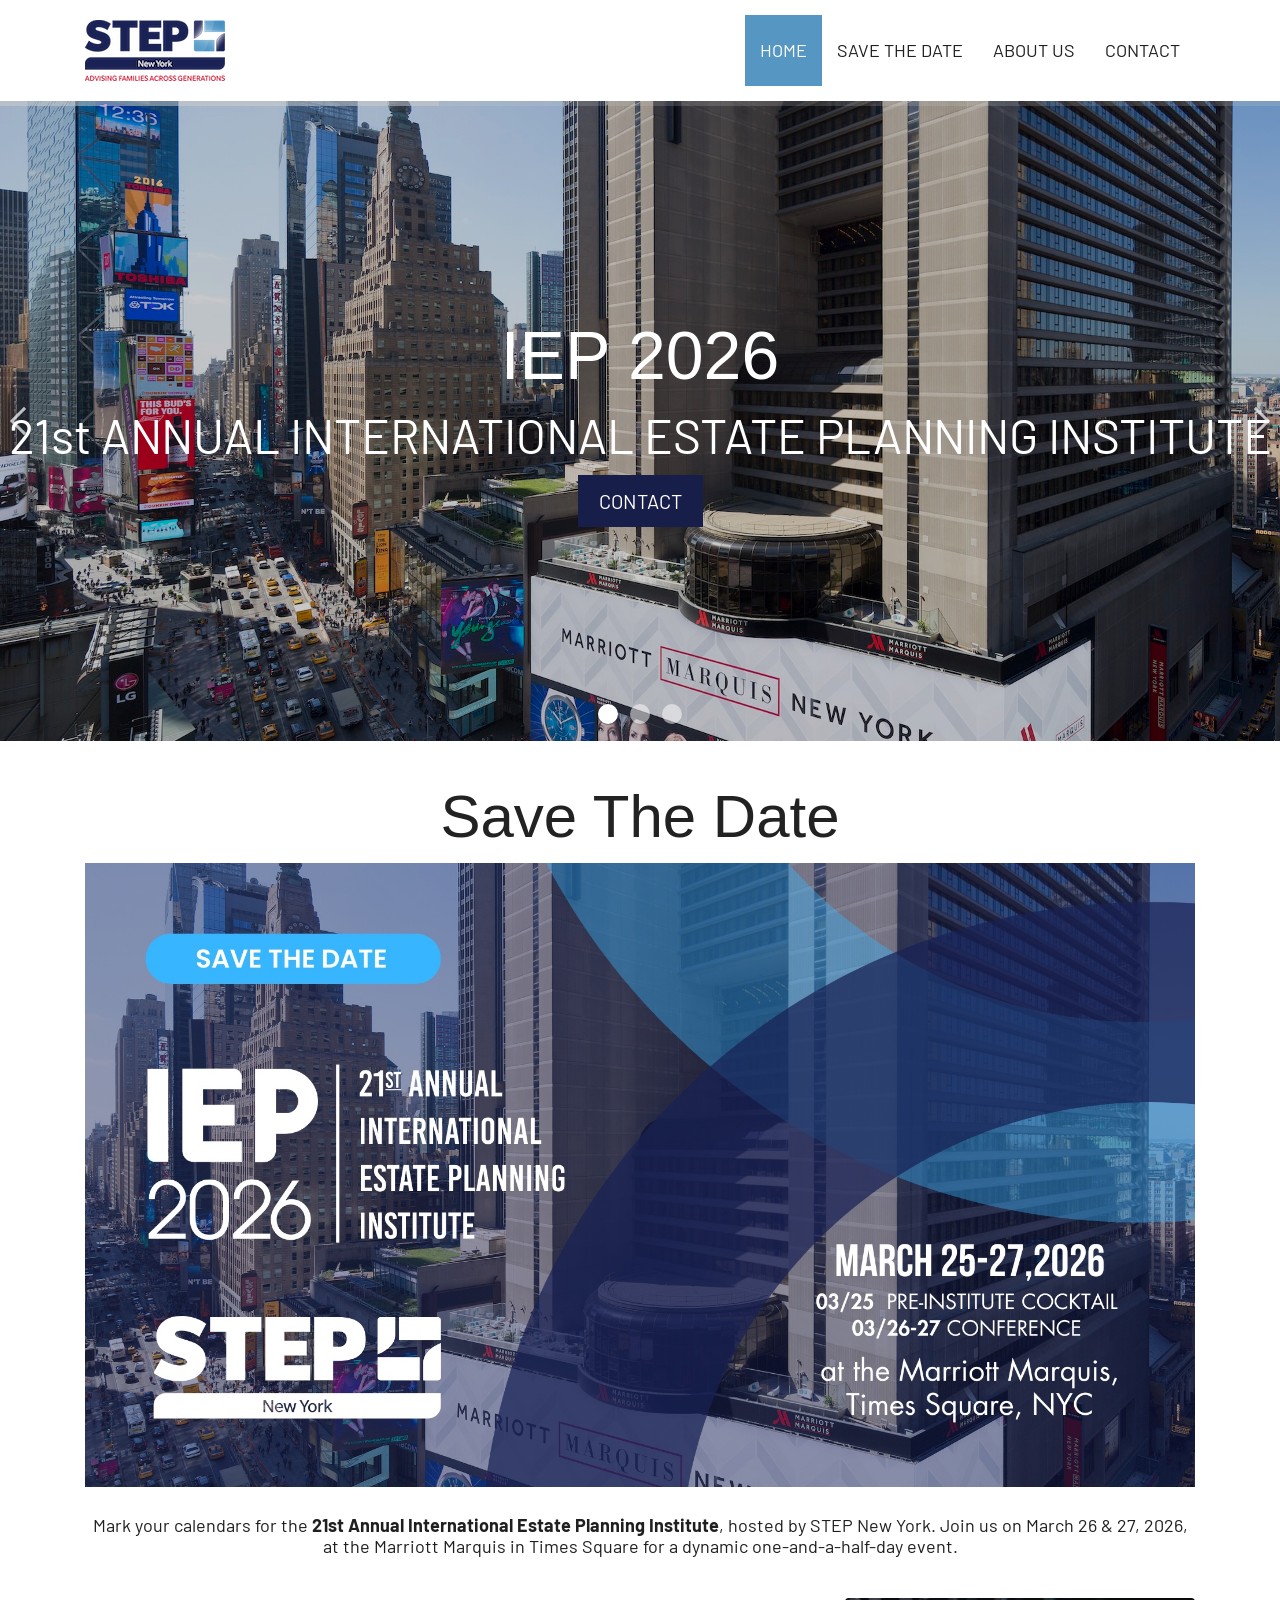
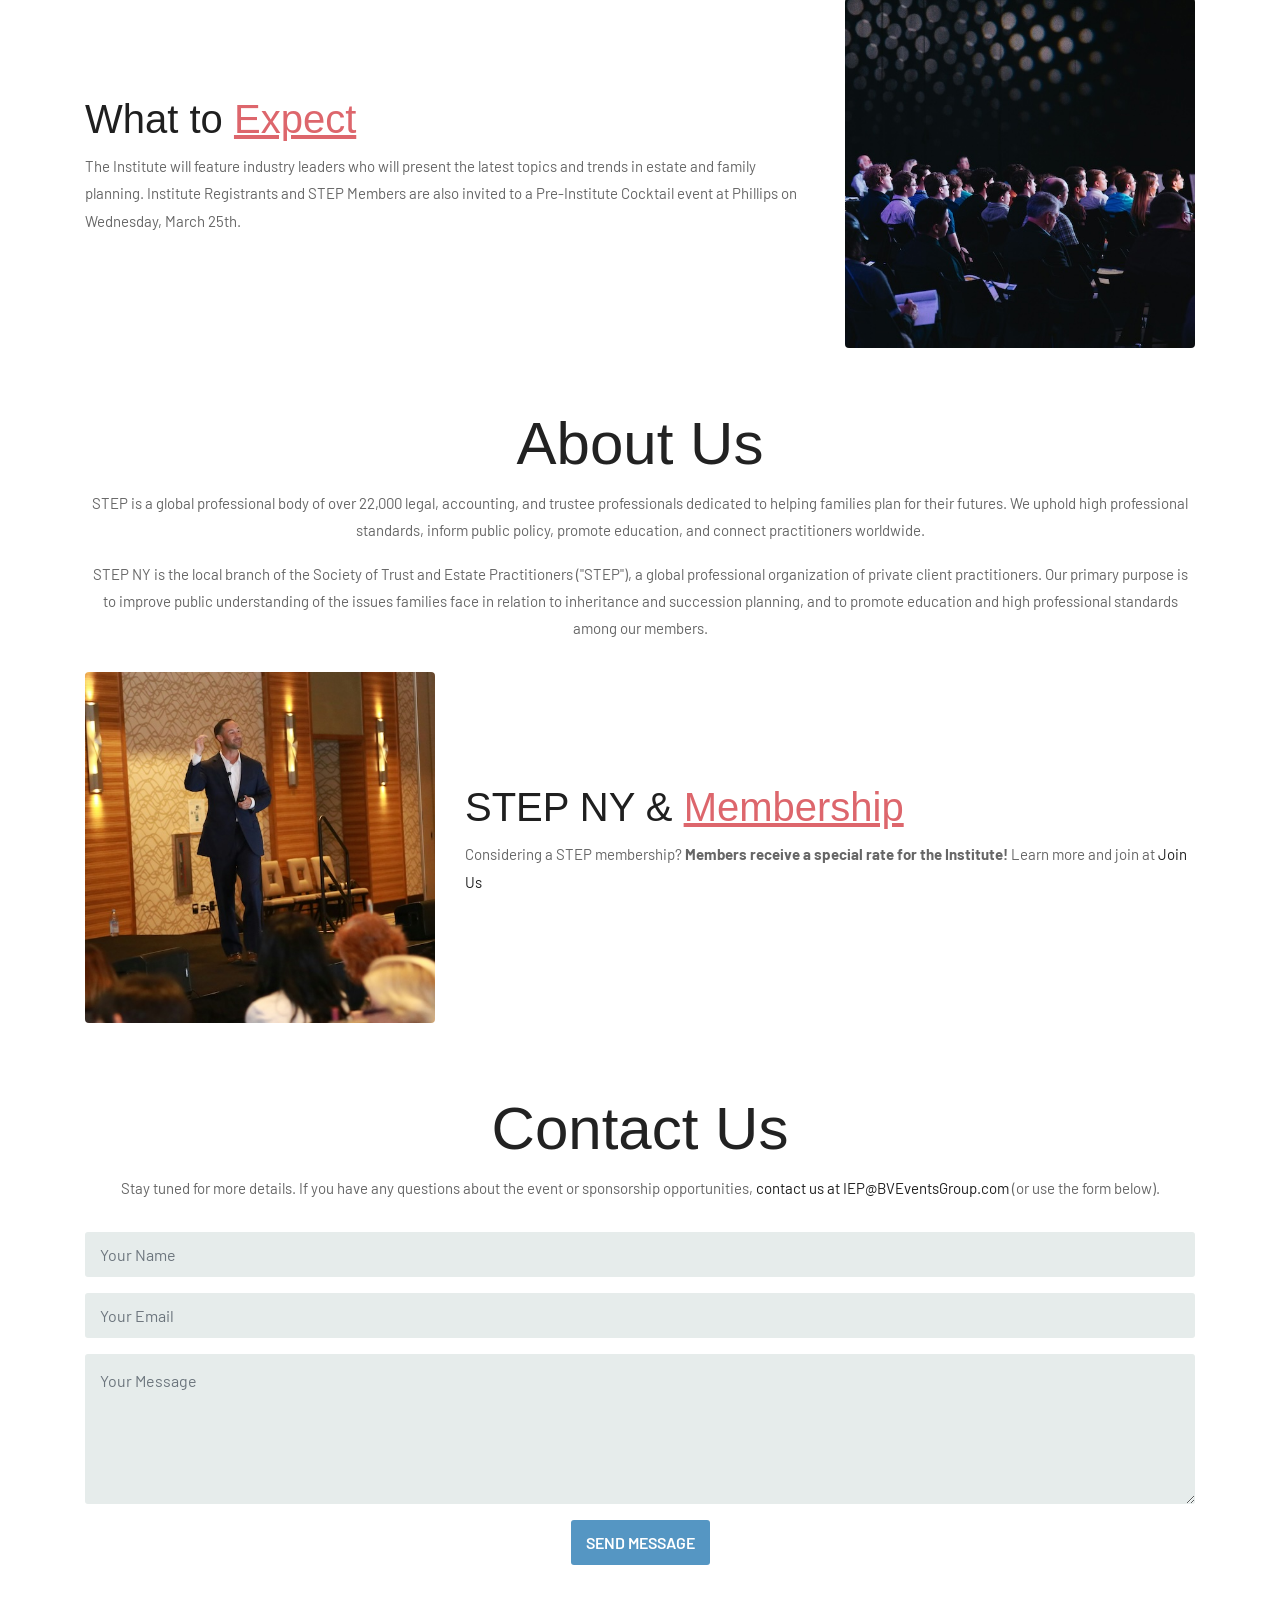
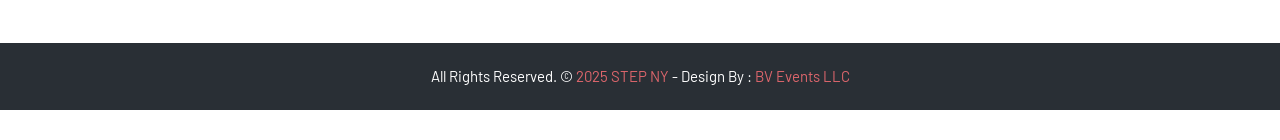
<file: index (from backup).html>
<!DOCTYPE html>
<html lang="en"><!-- Basic -->
<head>
	<meta charset="utf-8">
    <meta http-equiv="X-UA-Compatible" content="IE=edge">   
   
    <!-- Mobile Metas -->
    <meta name="viewport" content="width=device-width, minimum-scale=1.0, maximum-scale=1.0, user-scalable=no">
 
     <!-- Site Metas -->
    <title>IEP - 21 Annual International Estate Planning Institute</title>  
    <meta name="keywords" content="">
    <meta name="description" content="">
    <meta name="author" content="">

    <!-- Site Icons -->
    <link rel="shortcut icon" href="images/favicon.ico" type="image/x-icon">
    <link rel="apple-touch-icon" href="images/apple-touch-icon.png">

    <!-- Bootstrap CSS -->
    <link rel="stylesheet" href="css/bootstrap.min.css">
    <!-- Pogo Slider CSS -->
    <link rel="stylesheet" href="css/pogo-slider.min.css">
	<!-- Site CSS -->
    <link rel="stylesheet" href="css/style.css">    
    <!-- Responsive CSS -->
    <link rel="stylesheet" href="css/responsive.css">
    <!-- Custom CSS -->
    <link rel="stylesheet" href="css/custom.css">

    <!--[if lt IE 9]>
      <script src="https://oss.maxcdn.com/libs/html5shiv/3.7.0/html5shiv.js"></script>
      <script src="https://oss.maxcdn.com/libs/respond.js/1.4.2/respond.min.js"></script>
    <![endif]-->
<!-- For Form --><script src="https://ajax.googleapis.com/ajax/libs/jquery/2.2.4/jquery.min.js"></script>
 <script type="text/javascript">
        $(document).ready(function() {

            $("#submit").click(function(e) {
                e.preventDefault();

                var name = $("#name").val(),
                    email = $("#email").val(),
                    phone = $("#phone").val(),
                    wsource = $("#wsource").val(),
                    desc = $("#desc").val();

                $.ajax({
                    type: "POST",
                    url: 'https://6632bs8ve0.execute-api.us-east-1.amazonaws.com/TestAPI/contact-us',
                    contentType: 'application/json',
                    data: JSON.stringify({
                        'name': name,
                        'phone':phone,
                        'email': email,
                        'desc': desc,
                        'wsource': "www.IEPSTEPNY.com - ContactForm"
                    }),
                    success: function(res){
                        $('#form-response').text('Thank You Message Sent.');
                        
					
                    },
                    error: function(){
                        $('#form-response').text('Error.');
                    }
                });

            })

        });
    </script> 
</head>
<body id="home" data-spy="scroll" data-target="#navbar-wd" data-offset="50">

	<!-- LOADER -->
    <div id="preloader">
		<div class="preloader pulse">
			<i class="fa fa-heartbeat" aria-hidden="true"></i>
		</div>
    </div><!-- end loader -->
    <!-- END LOADER -->
	
	<!-- Start header -->
	<header class="top-header">
		<nav class="navbar header-nav navbar-expand-lg">
            <div class="container">
				<a class="navbar-brand" href="index.html"><img src="images/logo.png" alt="image"></a>
				<button class="navbar-toggler" type="button" data-toggle="collapse" data-target="#navbar-wd" aria-controls="navbar-wd" aria-expanded="false" aria-label="Toggle navigation">
					<span></span>
					<span></span>
					<span></span>
				</button>
                <div class="collapse navbar-collapse justify-content-end" id="navbar-wd">
                    <ul class="navbar-nav">
                        <li><a class="nav-link active" href="#home">Home</a></li>
                        <li><a class="nav-link" href="#std">Save The Date</a></li>
                        <li><a class="nav-link" href="#aboutus">About Us</a></li>
                        
						<li><a class="nav-link" href="#contact">Contact</a></li>
                    </ul>
                </div>
            </div>
        </nav>
	</header>
	<!-- End header -->
	
	<!-- Start Banner -->
	<div class="ulockd-home-slider">
		<div class="container-fluid">
			<div class="row">
				<div class="pogoSlider" id="js-main-slider">
					<div class="pogoSlider-slide" data-transition="zipReveal" data-duration="1500" style="background-image:url(images/slider-01.jpg);">
						<div class="lbox-caption">
							<div class="lbox-details">
								<h1>IEP 2026</h1>
								<h2>21st ANNUAL INTERNATIONAL ESTATE PLANNING INSTITUTE</h3>
							<!---	<p>Save The Date <strong>March 25 - 26 2026</strong></p>--->
								<a href="#contact" class="btn ">Contact</a>
							</div>
						</div>
					</div>
					<div class="pogoSlider-slide" data-transition="blocksReveal" data-duration="1500" style="background-image:url(images/slider-02.jpg);">
						<div class="lbox-caption">
							<div class="lbox-details">
								<h1>IEP 2026</h1>
								<h2>21st ANNUAL INTERNATIONAL ESTATE PLANNING INSTITUTE</h3>
								<!---	<p>Save The Date <strong>March 25 - 26 2026</strong></p>--->
								<a href="#contact" class="btn ">Contact</a>
							</div>
						</div>
					</div>
					<div class="pogoSlider-slide" data-transition="shrinkReveal" data-duration="2000" style="background-image:url(images/slider-03.jpg);">
						<div class="lbox-caption">
							<div class="lbox-details">
								<h1>IEP 2026</h1>
								<h2>21st ANNUAL INTERNATIONAL ESTATE PLANNING INSTITUTE</h3>
								<!---	<p>Save The Date <strong>March 25 - 26 2026</strong></p>--->
								<a href="#contact" class="btn">Contact</a>
							</div>
						</div>
						
					</div>
				</div><!-- .pogoSlider -->
			</div>
		</div>
	</div>
	<!-- End Banner -->
	
	<!-- Start STD -->
	<div id="std" class="about-box">
		<div class="about-a1">
			<div class="container">
				<div class="row">
					<div class="col-lg-12">
						<div class="title-box">
						<h2> </h2>
							<style>
.responsive {
  width: 100%;
  height: auto;
}
</style>
</head>
<body>

<h2>Save The Date</h2>



<img src="images/std.jpg" alt="Nature" class="responsive" width="600" height="400">

<br><br><h3>Mark your calendars for the <b>21st Annual International Estate Planning Institute</b>, hosted by STEP New York. Join us on March 26 & 27, 2026, at the Marriott Marquis in Times Square for a dynamic one-and-a-half-day event.</h3>
						</div>
					</div>
				</div>
				<div class="row">
					<div class="col-lg-12 col-md-12 col-sm-12">
						<div class="row align-items-center about-main-info">
							<div class="col-lg-8 col-md-6 col-sm-12">
								<h2> What to  <span>Expect</span></h2>
								<p>The Institute will feature industry leaders who will present the latest topics and trends in estate and family planning. Institute Registrants and STEP Members are also invited to a Pre-Institute Cocktail event at Phillips on Wednesday, March 25th.</p>
							</div>
							<div class="col-lg-4 col-md-6 col-sm-12">
								<div class="about-img">
									<img class="img-fluid rounded" src="images/about-img-01.jpg" alt="" />
								</div>
							</div>
						</div>
						
						</div>
					</div>
				</div>
			</div>
		</div>
	</div>
	<!-- End STD -->
	
	
	
	<!-- Start About Us -->
	<div id="aboutus" class="family-box">
		<div class="container">
			<div class="row">
				<div class="col-lg-12">
					<div class="title-box">
						<h2>About Us</h2>
						<p>STEP is a global professional body of over 22,000 legal, accounting, and trustee professionals dedicated to helping families plan for their futures. We uphold high professional standards, inform public policy, promote education, and connect practitioners worldwide. </p>
						<p>STEP NY is the local branch of the Society of Trust and Estate Practitioners ("STEP"), a global professional organization of private client practitioners. Our primary purpose is to improve public understanding of the issues families face in relation to inheritance and succession planning, and to promote education and high professional standards among our members.</p>
					</div>
				</div>
			</div>
			<div class="row align-items-center about-main-info">
							<div class="col-lg-4 col-md-6 col-sm-12">
								<div class="about-img">
									<img class="img-fluid rounded" src="images/about-img-02.jpg" alt="" />
								</div>
							</div>
							<div class="col-lg-8 col-md-6 col-sm-12">
								<h2> STEP NY &  <span>Membership</span></h2>
								<p>Considering a STEP membership? <b>Members receive a special rate for the Institute!</b> Learn more and join at <a href="https://www.step.org/join" target="_blank">Join Us</a> </p>
								
							</div>
			
		</div>
	</div>
	<!-- End Family -->
	
	
	<!-- Start Contact -->
	<div id="contact" class="contact-box">
		<div class="container">
			<div class="row">
				<div class="col-lg-12">
					<div class="title-box">
						<h2>Contact Us</h2>
						<p>Stay tuned for more details. If you have any questions about the event or sponsorship opportunities, <a href="mailto:iep@BvEventsGroup.com">contact us at IEP@BVEventsGroup.com </a>(or use the form below).</p>
					</div>
				</div>
			</div>
			<div class="row">
				<div class="col-lg-12 col-sm-12 col-xs-12">
				  <div class="contact-block">
					<form id="contactForm">
					  <div class="row">
						<div class="col-md-12">
							<div class="form-group">
								<input type="text" class="form-control" id="name" name="name" placeholder="Your Name" required data-error="Please enter your name">
								<div class="help-block with-errors"></div>
							</div>                                 
						</div>
						<div class="col-md-12">
							<div class="form-group">
								<input type="text" placeholder="Your Email" id="email" class="form-control" name="name" required data-error="Please enter your email">
								<div class="help-block with-errors"></div>
							</div> 
						</div>
						
						
						<div class="col-md-12">
							<div class="form-group"> 
								<textarea class="form-control" id="desc" placeholder="Your Message" rows="8" data-error="Write your message" required></textarea>
								<div class="help-block with-errors"></div>
							</div>
							<div class="submit-button text-center">
								<button class="btn btn-common" id="submit">Send Message</button>
								<div id="msgSubmit" class="h3 text-center hidden"></div> 
								<div class="clearfix"></div> 
							</div>
						</div>
					  </div>            
					</form>
					<div id="form-response"></div>
				  </div>
				</div>
			</div>
		</div>
	</div>
	<!-- End Contact -->
	
	<!-- Start Footer -->
	<footer class="footer-box">
		<div class="container">
			<div class="row">
				<div class="col-lg-12">
					<p class="footer-company-name">All Rights Reserved. &copy;  <a href="https://stepny.clubexpress.com">2025 STEP NY</a> - Design By :  <a href="https://bveventsgroup.com">BV Events LLC</a></p>
				</div>
			</div>
		</div>
	</footer>
	<!-- End Footer -->

	<!-- ALL JS FILES -->
	<script src="js/jquery.min.js"></script>
	<script src="js/popper.min.js"></script>
	<script src="js/bootstrap.min.js"></script>
    <!-- ALL PLUGINS -->
	<script src="js/jquery.magnific-popup.min.js"></script>
    <script src="js/jquery.pogo-slider.min.js"></script> 
	<script src="js/slider-index.js"></script>
	<script src="js/smoothscroll.js"></script>
	<script src="js/form-validator.min.js"></script>
    <script src="js/contact-form-script.js"></script>
    <script src="js/custom.js"></script>
</body>
</html>
</file>
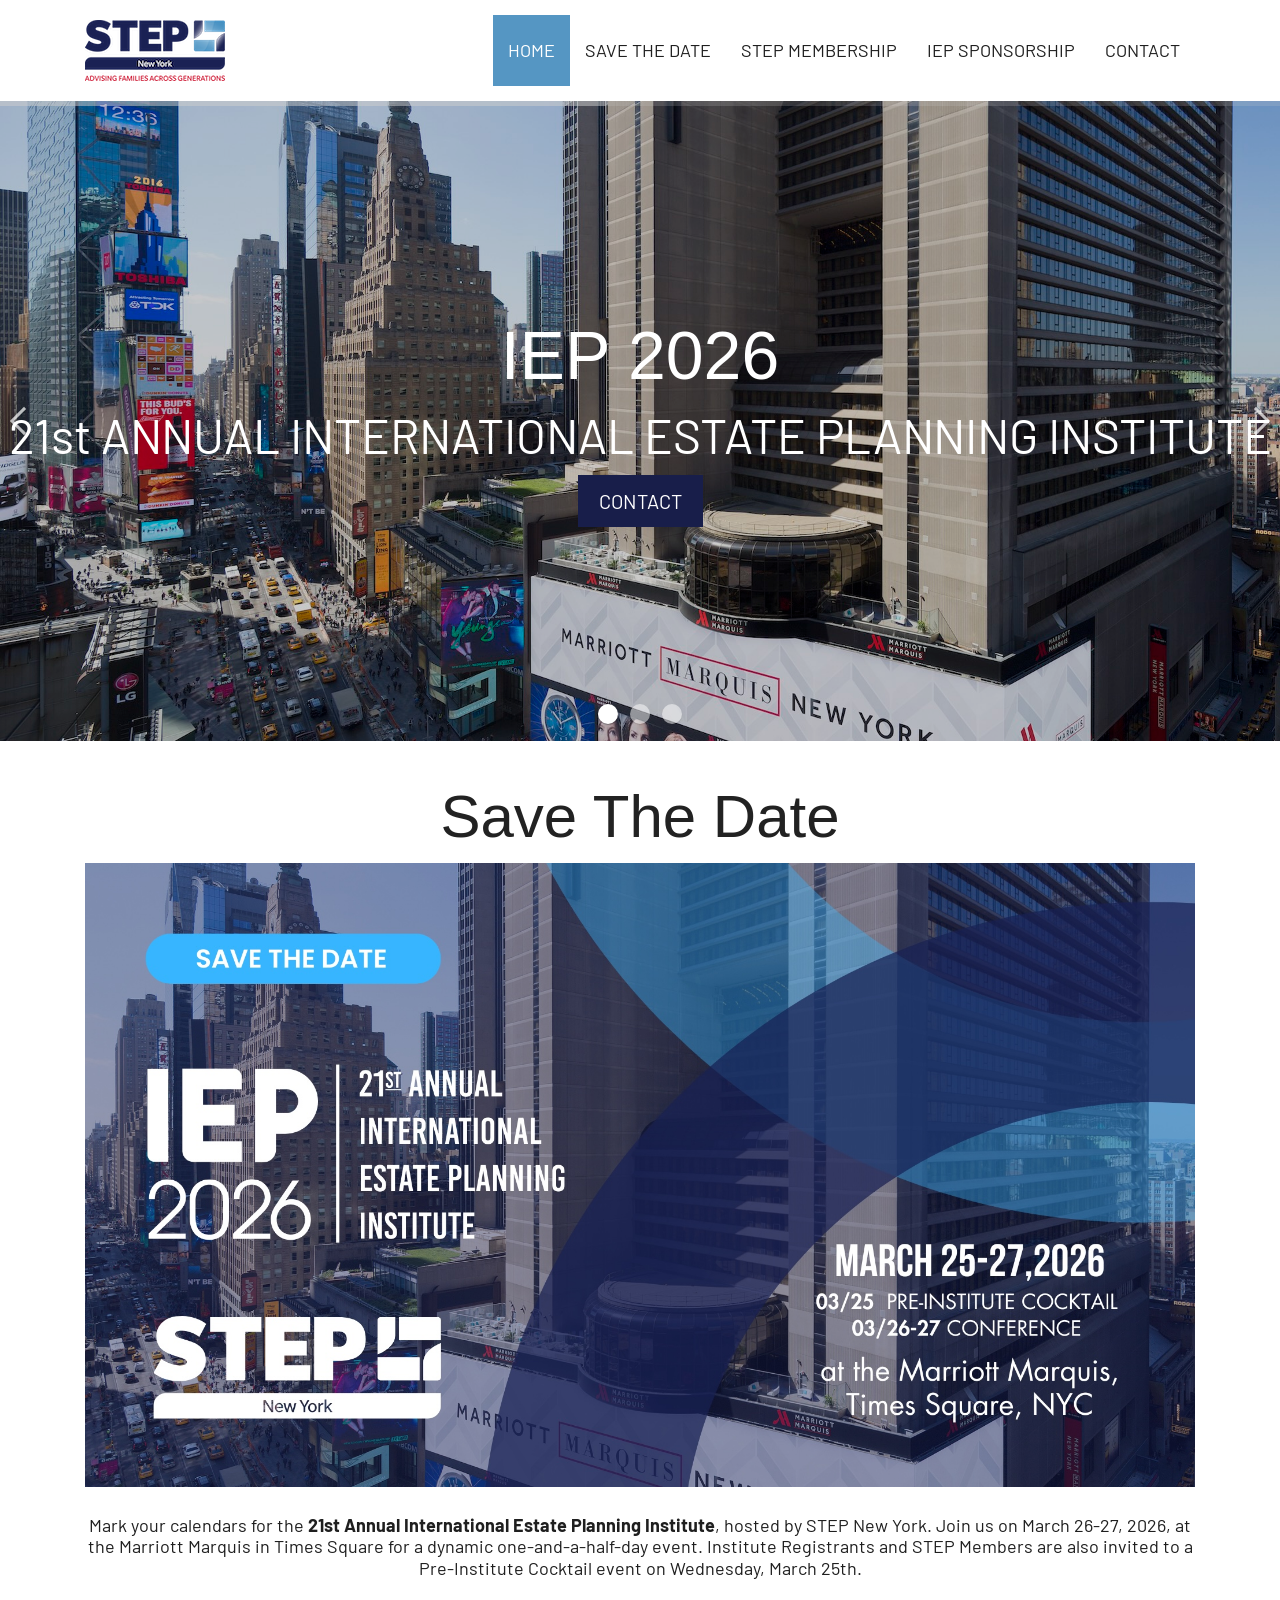
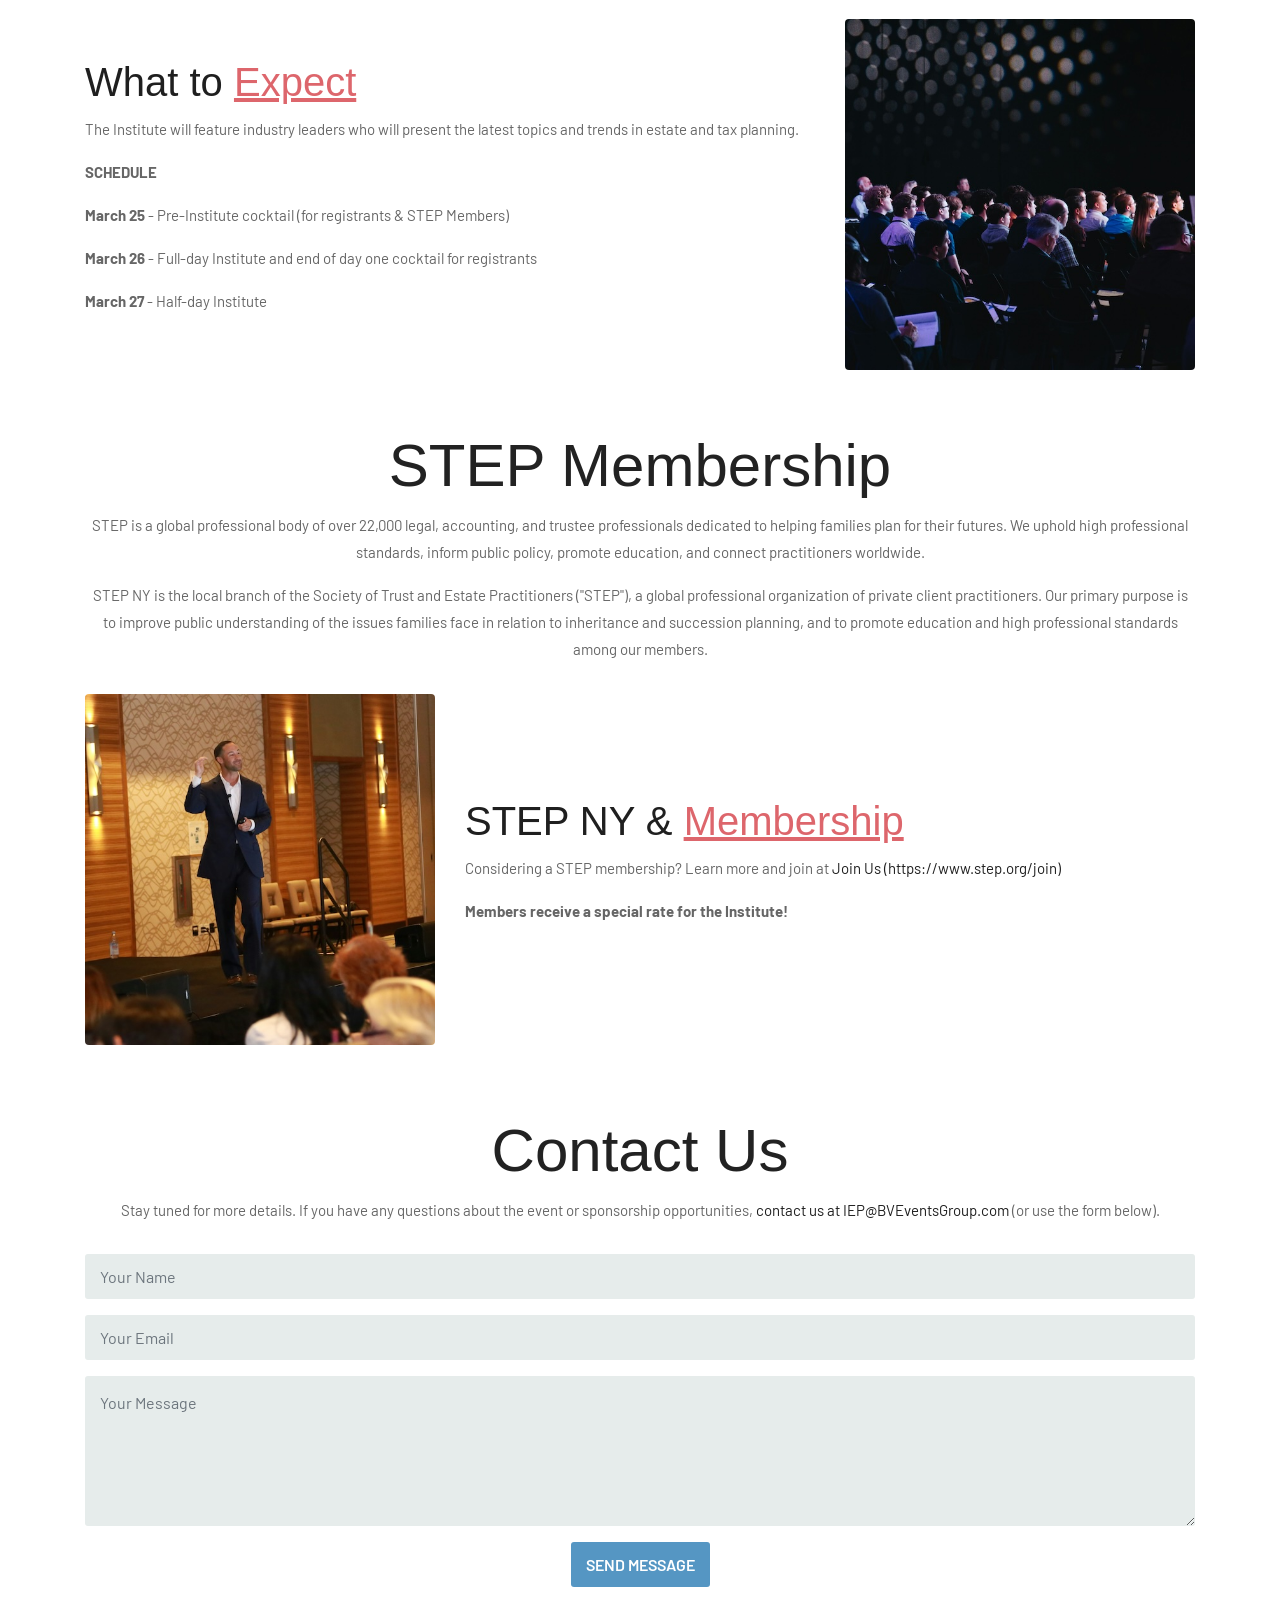
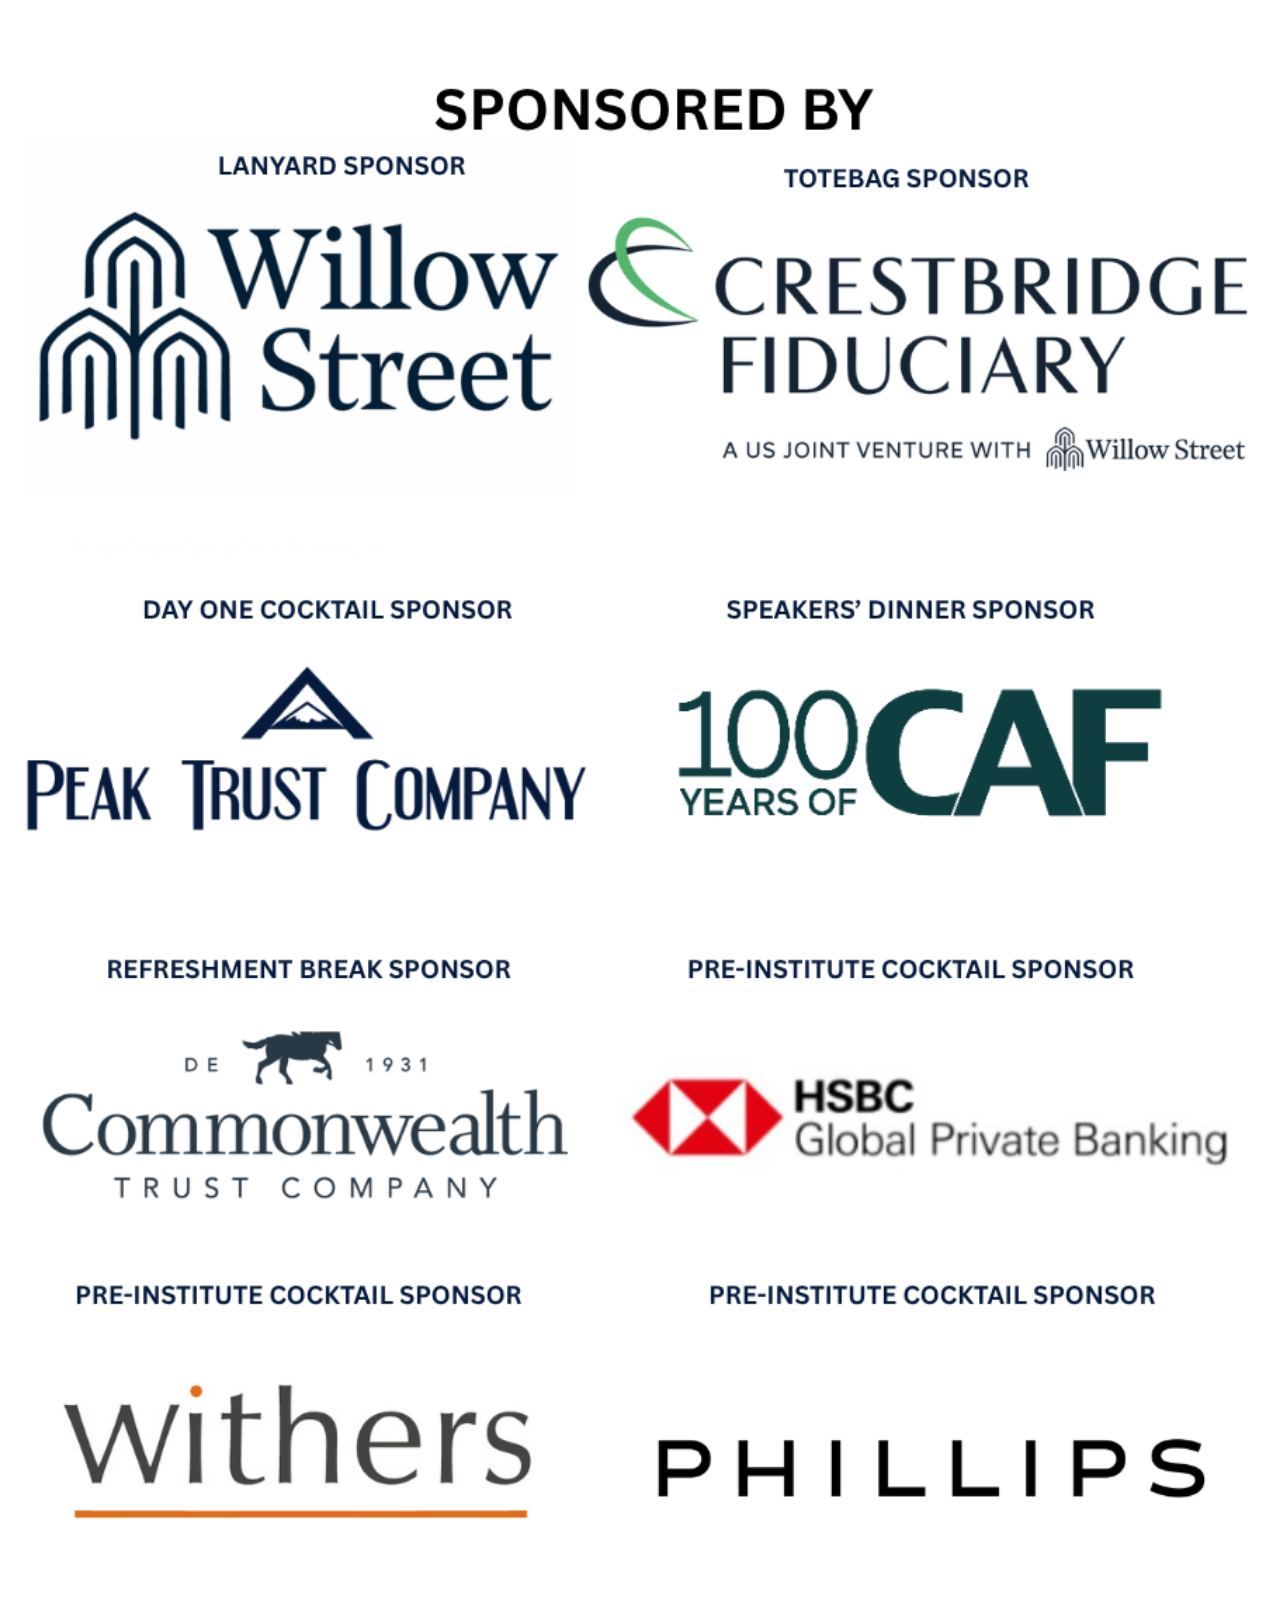
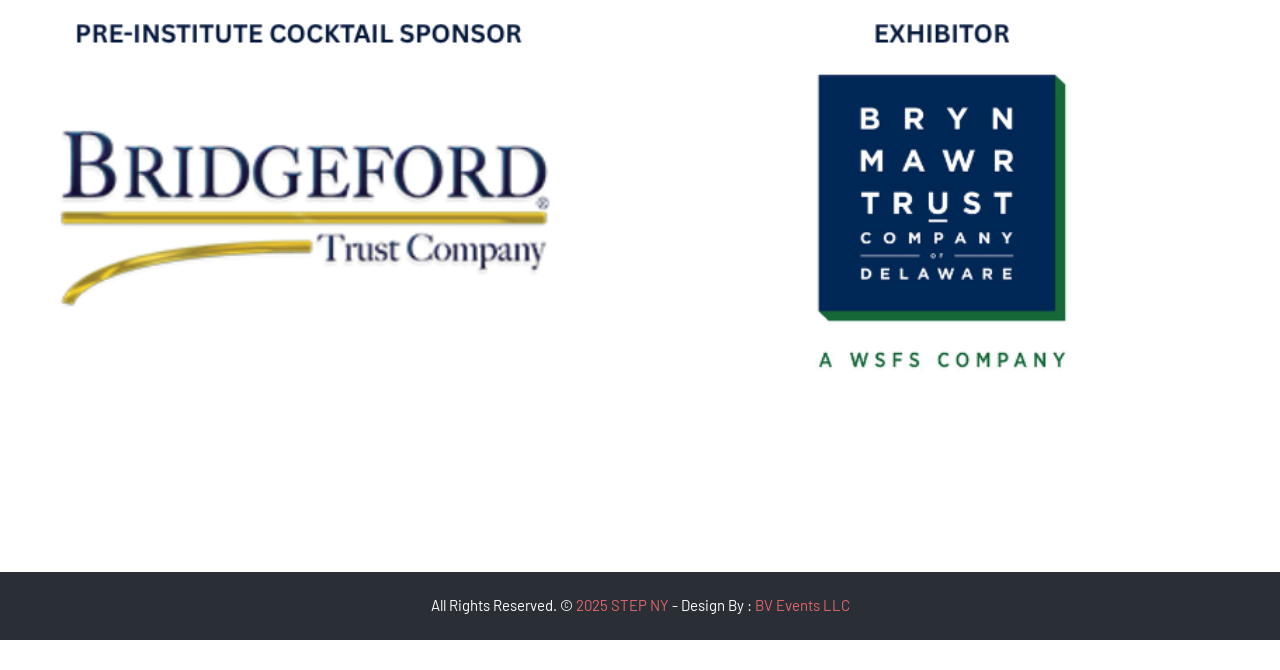
<file: indexfull.html>
<!DOCTYPE html>
<html lang="en"><!-- Basic -->
<head>
	  <!-- Google tag (gtag.js) -->
<script async src="https://www.googletagmanager.com/gtag/js?id=G-1VCD4VVJS7"></script>
<script>
  window.dataLayer = window.dataLayer || [];
  function gtag(){dataLayer.push(arguments);}
  gtag('js', new Date());

  gtag('config', 'G-1VCD4VVJS7');
</script>
	<meta charset="utf-8">
    <meta http-equiv="X-UA-Compatible" content="IE=edge">   
   
    <!-- Mobile Metas -->
    <meta name="viewport" content="width=device-width, minimum-scale=1.0, maximum-scale=1.0, user-scalable=no">
 
     <!-- Site Metas -->
    <title>IEP - 21 Annual International Estate Planning Institute</title>  
    <meta name="keywords" content="">
    <meta name="description" content="">
    <meta name="author" content="">

    <!-- Site Icons -->
    <link rel="shortcut icon" href="images/favicon.ico" type="image/x-icon">
    <link rel="apple-touch-icon" href="images/apple-touch-icon.png">

    <!-- Bootstrap CSS -->
    <link rel="stylesheet" href="css/bootstrap.min.css">
    <!-- Pogo Slider CSS -->
    <link rel="stylesheet" href="css/pogo-slider.min.css">
	<!-- Site CSS -->
    <link rel="stylesheet" href="css/style.css">    
    <!-- Responsive CSS -->
    <link rel="stylesheet" href="css/responsive.css">
    <!-- Custom CSS -->
    <link rel="stylesheet" href="css/custom.css">

    <!--[if lt IE 9]>
      <script src="https://oss.maxcdn.com/libs/html5shiv/3.7.0/html5shiv.js"></script>
      <script src="https://oss.maxcdn.com/libs/respond.js/1.4.2/respond.min.js"></script>
    <![endif]-->
  
<!-- For Form --><script src="https://ajax.googleapis.com/ajax/libs/jquery/2.2.4/jquery.min.js"></script>
 <script type="text/javascript">
        $(document).ready(function() {

            $("#submit").click(function(e) {
                e.preventDefault();

                var name = $("#name").val(),
                    email = $("#email").val(),
                    phone = $("#phone").val(),
                    wsource = $("#wsource").val(),
                    desc = $("#desc").val();

                $.ajax({
                    type: "POST",
                    url: 'https://6632bs8ve0.execute-api.us-east-1.amazonaws.com/TestAPI/contact-us',
                    contentType: 'application/json',
                    data: JSON.stringify({
                        'name': name,
                        'phone':phone,
                        'email': email,
                        'desc': desc,
                        'wsource': "www.IEPSTEPNY.com - ContactForm"
                    }),
                    success: function(res){
                        $('#form-response').text('Thank You Message Sent.');
                        
					
                    },
                    error: function(){
                        $('#form-response').text('Error.');
                    }
                });

            })

        });
    </script> 
</head>
<body id="home" data-spy="scroll" data-target="#navbar-wd" data-offset="50">

	<!-- LOADER -->
    <div id="preloader">
		<div class="preloader pulse">
			<i class="fa fa-heartbeat" aria-hidden="true"></i>
		</div>
    </div><!-- end loader -->
    <!-- END LOADER -->
	
	<!-- Start header -->
	<header class="top-header">
		<nav class="navbar header-nav navbar-expand-lg">
            <div class="container">
				<a class="navbar-brand" href="index.html"><img src="images/logo.png" alt="image"></a>
				<button class="navbar-toggler" type="button" data-toggle="collapse" data-target="#navbar-wd" aria-controls="navbar-wd" aria-expanded="false" aria-label="Toggle navigation">
					<span></span>
					<span></span>
					<span></span>
				</button>
                <div class="collapse navbar-collapse justify-content-end" id="navbar-wd">
                    <ul class="navbar-nav">
                        <li><a class="nav-link active" href="#home">Home</a></li>
                        <li><a class="nav-link" href="#std">Save The Date</a></li>
                        <li><a class="nav-link" href="#aboutus">STEP Membership</a></li>
                        <li><a class="nav-link" href="https://www.stepnewyork.org/content.aspx?page_id=22&club_id=711520&module_id=734228">IEP Sponsorship</a></li>
						<li><a class="nav-link" href="#contact">Contact</a></li>
                    </ul>
                </div>
            </div>
        </nav>
	</header>
	<!-- End header -->
	
	<!-- Start Banner -->
	<div class="ulockd-home-slider">
		<div class="container-fluid">
			<div class="row">
				<div class="pogoSlider" id="js-main-slider">
					<div class="pogoSlider-slide" data-transition="zipReveal" data-duration="1500" style="background-image:url(images/slider-01.jpg);">
						<div class="lbox-caption">
							<div class="lbox-details">
								<h1>IEP 2026</h1>
								<h2>21st ANNUAL INTERNATIONAL ESTATE PLANNING INSTITUTE</h3>
							<!---	<p>Save The Date <strong>March 25 - 26 2026</strong></p>--->
								<a href="#contact" class="btn ">Contact</a>
							</div>
						</div>
					</div>
					<div class="pogoSlider-slide" data-transition="blocksReveal" data-duration="1500" style="background-image:url(images/slider-02.jpg);">
						<div class="lbox-caption">
							<div class="lbox-details">
								<h1>IEP 2026</h1>
								<h2>21st ANNUAL INTERNATIONAL ESTATE PLANNING INSTITUTE</h3>
								<!---	<p>Save The Date <strong>March 25 - 26 2026</strong></p>--->
								<a href="#contact" class="btn ">Contact</a>
							</div>
						</div>
					</div>
					<div class="pogoSlider-slide" data-transition="shrinkReveal" data-duration="2000" style="background-image:url(images/slider-03.jpg);">
						<div class="lbox-caption">
							<div class="lbox-details">
								<h1>IEP 2026</h1>
								<h2>21st ANNUAL INTERNATIONAL ESTATE PLANNING INSTITUTE</h3>
								<!---	<p>Save The Date <strong>March 25 - 26 2026</strong></p>--->
								<a href="#contact" class="btn">Contact</a>
							</div>
						</div>
						
					</div>
				</div><!-- .pogoSlider -->
			</div>
		</div>
	</div>
	<!-- End Banner -->
	
	<!-- Start STD -->
	<div id="std" class="about-box">
		<div class="about-a1">
			<div class="container">
				<div class="row">
					<div class="col-lg-12">
						<div class="title-box">
						<h2> </h2>
							<style>
.responsive {
  width: 100%;
  height: auto;
}
</style>
</head>
<body>

<h2>Save The Date</h2>



<img src="images/std.jpg" alt="Nature" class="responsive" width="600" height="400">

<br><br><h3>Mark your calendars for the <b>21st Annual International Estate Planning Institute</b>, hosted by STEP New York. Join us on March 26-27, 2026, at the Marriott Marquis in Times Square for a dynamic one-and-a-half-day event. Institute Registrants and STEP Members are also invited to a Pre-Institute Cocktail event on Wednesday, March 25th.</h3>
						</div>
					</div>
				</div>
				<div class="row">
					<div class="col-lg-12 col-md-12 col-sm-12">
						<div class="row align-items-center about-main-info">
							<div class="col-lg-8 col-md-6 col-sm-12">
								<h2> What to  <span>Expect</span></h2>
								<p>The Institute will feature industry leaders who will present the latest topics and trends in estate and tax planning. </p>
								<p><b>SCHEDULE</b></p>
								<p><b>March 25</b> - Pre-Institute cocktail (for registrants & STEP Members)</p>
								<p><b>March 26</b> - Full-day Institute and end of day one cocktail for registrants </p>
								<p><b>March 27</b> - Half-day Institute  </p>
								
							</div>
							<div class="col-lg-4 col-md-6 col-sm-12">
								<div class="about-img">
									<img class="img-fluid rounded" src="images/about-img-01.jpg" alt="" />
								</div>
							</div>
						</div>
						
						</div>
					</div>
				</div>
			</div>
		</div>
	</div>
	<!-- End STD -->
	
	
	
	<!-- Start About Us -->
	<div id="aboutus" class="family-box">
		<div class="container">
			<div class="row">
				<div class="col-lg-12">
					<div class="title-box">
						<h2>STEP Membership</h2>
						<p>STEP is a global professional body of over 22,000 legal, accounting, and trustee professionals dedicated to helping families plan for their futures. We uphold high professional standards, inform public policy, promote education, and connect practitioners worldwide. </p>
						<p>STEP NY is the local branch of the Society of Trust and Estate Practitioners ("STEP"), a global professional organization of private client practitioners. Our primary purpose is to improve public understanding of the issues families face in relation to inheritance and succession planning, and to promote education and high professional standards among our members.</p>
					</div>
				</div>
			</div>
			<div class="row align-items-center about-main-info">
							<div class="col-lg-4 col-md-6 col-sm-12">
								<div class="about-img">
									<img class="img-fluid rounded" src="images/about-img-02.jpg" alt="" />
								</div>
							</div>
							<div class="col-lg-8 col-md-6 col-sm-12">
								<h2> STEP NY &  <span>Membership</span></h2>
								<p>Considering a STEP membership? Learn more and join at <a href="https://www.step.org/join" target="_blank">Join Us (https://www.step.org/join)</a>   </p>
								<p> <b>Members receive a special rate for the Institute!</b> </p>
							</div>
			
		</div>
	</div>
	<!-- End Family -->
	
	
	<!-- Start Contact -->
	<div id="contact" class="contact-box">
		<div class="container">
			<div class="row">
				<div class="col-lg-12">
					<div class="title-box">
						<h2>Contact Us</h2>
						<p>Stay tuned for more details. If you have any questions about the event or sponsorship opportunities, <a href="mailto:iep@BvEventsGroup.com">contact us at IEP@BVEventsGroup.com </a>(or use the form below).</p>
					</div>
				</div>
			</div>
			<div class="row">
				<div class="col-lg-12 col-sm-12 col-xs-12">
				  <div class="contact-block">
					<form id="contactForm">
					  <div class="row">
						<div class="col-md-12">
							<div class="form-group">
								<input type="text" class="form-control" id="name" name="name" placeholder="Your Name" required data-error="Please enter your name">
								<div class="help-block with-errors"></div>
							</div>                                 
						</div>
						<div class="col-md-12">
							<div class="form-group">
								<input type="text" placeholder="Your Email" id="email" class="form-control" name="name" required data-error="Please enter your email">
								<div class="help-block with-errors"></div>
							</div> 
						</div>
						
						
						<div class="col-md-12">
							<div class="form-group"> 
								<textarea class="form-control" id="desc" placeholder="Your Message" rows="8" data-error="Write your message" required></textarea>
								<div class="help-block with-errors"></div>
							</div>
							<div class="submit-button text-center">
								<button class="btn btn-common" id="submit">Send Message</button>
								<div id="msgSubmit" class="h3 text-center hidden"></div> 
								<div class="clearfix"></div> 
							</div>
						</div>
					  </div>            
					</form>
					<div id="form-response"></div>
				  </div>
				</div>
			</div>
		</div>
	</div>
	<!-- End Contact -->
	<!--- Start Sponsors Setion --->
	
<img src="images/logos_0806b.png" alt="Nature" class="responsive" width="600" height="400">
	
	<!--- End Sponsors Setion --->
	<!-- Start Footer -->
	<footer class="footer-box">
		<div class="container">
			<div class="row">
				<div class="col-lg-12">
					<p class="footer-company-name">All Rights Reserved. &copy;  <a href="https://stepny.clubexpress.com">2025 STEP NY</a> - Design By :  <a href="https://bveventsgroup.com">BV Events LLC</a></p>
				</div>
			</div>
		</div>
	</footer>
	<!-- End Footer -->

	<!-- ALL JS FILES -->
	<script src="js/jquery.min.js"></script>
	<script src="js/popper.min.js"></script>
	<script src="js/bootstrap.min.js"></script>
    <!-- ALL PLUGINS -->
	<script src="js/jquery.magnific-popup.min.js"></script>
    <script src="js/jquery.pogo-slider.min.js"></script> 
	<script src="js/slider-index.js"></script>
	<script src="js/smoothscroll.js"></script>
	<script src="js/form-validator.min.js"></script>
    <script src="js/contact-form-script.js"></script>
    <script src="js/custom.js"></script>
</body>
</html>
</file>
<file: css/style.css>
/*------------------------------------------------------------------
    IMPORT FONTS
-------------------------------------------------------------------*/

@import url('https://fonts.googleapis.com/css?family=Barlow:100,200,300,400,500,600,700');
@import url('https://fonts.googleapis.com/css?family=Marck+Script');

/*------------------------------------------------------------------
    IMPORT FILES
-------------------------------------------------------------------*/

@import url(animate.css);
@import url(font-awesome.min.css);
@import url(magnific-popup.css);

/*------------------------------------------------------------------
    SKELETON
-------------------------------------------------------------------*/

body {
    color: #666666;
    font-size: 15px;
    font-family: 'Barlow', sans-serif;
    line-height: 1.80857;
}


a {
    color: #1f1f1f;
    text-decoration: none !important;
    outline: none !important;
    -webkit-transition: all .3s ease-in-out;
    -moz-transition: all .3s ease-in-out;
    -ms-transition: all .3s ease-in-out;
    -o-transition: all .3s ease-in-out;
    transition: all .3s ease-in-out;
}

h1,
h2,
h3,
h4,
h5,
h6 {
    letter-spacing: 0;
    font-weight: normal;
    position: relative;
    padding: 0 0 10px 0;
    font-weight: normal;
    line-height: 120% !important;
    color: #1f1f1f;
    margin: 0
}

h1 {
    font-size: 24px
}

h2 {
    font-size: 18px
}

h3 {
    font-size: 18px
}

h4 {
    font-size: 16px
}

h5 {
    font-size: 14px
}

h6 {
    font-size: 13px
}

h1 a,
h2 a,
h3 a,
h4 a,
h5 a,
h6 a {
    color: #212121;
    text-decoration: none!important;
    opacity: 1
}

h1 a:hover,
h2 a:hover,
h3 a:hover,
h4 a:hover,
h5 a:hover,
h6 a:hover {
    opacity: .8
}

a {
    color: #1f1f1f;
    text-decoration: none;
    outline: none;
}

a,
.btn {
    text-decoration: none !important;
    outline: none !important;
    -webkit-transition: all .3s ease-in-out;
    -moz-transition: all .3s ease-in-out;
    -ms-transition: all .3s ease-in-out;
    -o-transition: all .3s ease-in-out;
    transition: all .3s ease-in-out;
}

.btn-custom {
    margin-top: 20px;
    background-color: transparent !important;
    border: 2px solid #ddd;
    padding: 12px 40px;
    font-size: 16px;
}

.lead {
    font-size: 18px;
    line-height: 30px;
    color: #767676;
    margin: 0;
    padding: 0;
}

blockquote {
    margin: 20px 0 20px;
    padding: 30px;
}

ul, li, ol{
	list-style: none;
	margin: 0px;
	padding: 0px;
}
button:focus{
	outline: none;
}

.form-control::-moz-placeholder {
    color: #2a2a2a;
    opacity: 1;
}


/*------------------------------------------------------------------
    LOADER 
-------------------------------------------------------------------*/

#preloader {
    width: 100%;
    height: 100%;
    top: 0;
    right: 0;
    bottom: 0;
    left: 0;
    background: #5596C3;
    z-index: 11000;
    position: fixed;
    display: block;
}

.pulse {
  height: 150px;
  width: 200px;
  overflow: hidden;
  position: absolute;
  top: 0;
  bottom: 0;
  left: 0;
  right: 0;
  margin: auto;
}
.pulse:after {
  content: '';
  display: block;
  background: url('data:image/svg+xml;utf8,<svg xmlns="http://www.w3.org/2000/svg" xmlns:xlink="http://www.w3.org/1999/xlink" viewBox="0 0 200px 100px" enable-background="new 0 0 200px 100px" xml:space="preserve"><polyline fill="none" stroke-width="3px" stroke="white" points="2.4,58.7 70.8,58.7 76.1,46.2 81.1,58.7 89.9,58.7 93.8,66.5 102.8,22.7 110.6,78.7 115.3,58.7 126.4,58.7 134.4,54.7 142.4,58.7 197.8,58.7 "/></svg>') 0 0 no-repeat;
  width: 100%;
  height: 100%;
  position: absolute;
  -webkit-animation: 2s pulse linear infinite;
  animation: 2s pulse linear infinite;
    clip: rect(0, 0, 100px, 0);
}
.pulse:before {
  content: '';
  position: absolute;
  z-index: -1;
  left: 2px;
  right: 2px;
  bottom: 0;
  top: 16px;
  margin: auto;
  height: 3px;

}


@-webkit-keyframes pulse {
  0% {
    clip: rect(0, 0, 100px, 0);
    opacity: 0.4;
  }
  4% {
    clip: rect(0, 66.66667px, 100px, 0);
    opacity: 0.6;
  }
  15% {
    clip: rect(0, 133.33333px, 100px, 0);
    opacity: 0.8;
  }
  20% {
    clip: rect(0, 300px, 100px, 0);
     opacity: 1;
  }

  80% {
    clip: rect(0, 300px, 100px, 0);
     opacity:0;
  }

  90% {
    clip: rect(0, 300px, 100px, 0);
    opacity: 0;
  }

  100% {
    clip: rect(0, 300px, 100px, 0);
    opacity:0;
 }
}
@keyframes pulse {
  0% {
    clip: rect(0, 0, 100px, 0);
  }
  4% {
    clip: rect(0, 66.66667px, 100px, 0);
  }
  15% {
    clip: rect(0, 133.33333px, 100px, 0);
  }
  20% {
    clip: rect(0, 300px, 100px, 0);
     opacity:1;
  }

  80% {
    clip: rect(0, 300px, 100px, 0);
     opacity:0;
  }

  90% {
    opacity: 0;
  }

  100% {
    clip: rect(0, 300px, 100px, 0);
    opacity:0;
 }
  
}

.pulse {
	text-align : center;
}
.pulse i{
	color: #ffffff;
	font-size: 38px;
}

/*------------------------------------------------------------------
    HEADER
-------------------------------------------------------------------*/

.top-header .navbar{
	padding: 15px 0px;
}

.top-header .navbar .navbar-collapse ul li a{
	padding: 19px 15px;
	text-transform: uppercase;
	font-size: 18px;
}

.top-header .navbar .navbar-collapse ul li a.active{
	background: #5596C3;
	color: #ffffff;
}

.top-header .navbar .navbar-collapse ul li a:hover{
	background: #181E4A;
	color: #ffffff;
}


.top-header.fixed-menu{
	width: 100%;
	position: fixed;
	box-shadow: 0px 3px 6px 3px rgba(0, 0, 0, 0.06);
	-webkit-animation-duration: 1s;
	animation-duration: 1s;
	-webkit-animation-fill-mode: both;
	animation-fill-mode: both;
	-webkit-animation-name: fadeInDown;
	animation-name: fadeInDown;
	background: #fff;
	z-index: 20;
}

.navbar-toggler{
	border: 1px solid #181E4A;
	border-radius: 0;
	margin: 16px 15px;
	padding: 10px 10px;
	-webkit-transition: all 0.2s linear;
	-moz-transition: all 0.2s linear;
	-o-transition: all 0.2s linear;
	transition: all 0.2s linear;
}
.navbar-toggler span{
	background: #5596C3;
	display: block;
	width: 25px;
	height: 2px;
	margin: 0 auto;
		margin-top: 0px;
	-webkit-border-radius: 1px;
	-moz-border-radius: 1px;
	border-radius: 1px;
	-webkit-transition: all 0.2s linear;
	-moz-transition: all 0.2s linear;
	-o-transition: all 0.2s linear;
	transition: all 0.2s linear;
}
.navbar-toggler span + span{
	margin-top: 5px;
}

.navbar-toggler:hover{
	border: 1px solid #181E4A;
}

.navbar-toggler:hover span{
	background: #181E4A;
}


/*------------------------------------------------------------------
    Banner
-------------------------------------------------------------------*/


.lbox-caption {
    display: table;
    height: 100%;
    width: 100%;
}

.lbox-caption {
    position: absolute;
    margin: 0 auto;
    left: 0;
    right: 0;
	z-index: 10;
}

.lbox-details {
    display: table-cell;
    text-align: center;
    vertical-align: middle;
	position: relative;
}

.lbox-details::before{
	content: "";
	background: rgba(0,0,0,0.2);
	position: absolute;
	top: 0px;
	left: 0px;
	width: 100%;
	height: 100%;
	z-index: 2;
}

.lbox-details h1{
	font-size: 68px;
	font-family: 'Arial';
	color: #ffffff;
	position: relative;
	z-index: 3;
}

.lbox-details h2{
	font-size: 48px;
	color: #ffffff;
	position: relative;
	z-index: 3;
}
.lbox-details p{
	color: #ffffff;font-size: 48px;
	position: relative;
	z-index: 3;
}
.lbox-details p strong{
	color: #5596C3;
	font-size: 40px;
	font-family: 'Arial';
}
.lbox-details a.btn{
	background: #181E4A;
	padding: 10px 20px;
	font-size: 20px;
	text-transform: uppercase;
	color: #ffffff;
	border-radius: 0px;
	position: relative;
	z-index: 3;
}
.lbox-details a.btn:hover{
	background: #5596C3;
}

/*------------------------------------------------------------------
    About
-------------------------------------------------------------------*/

.about-box{
	padding: 30px 0px;
}

.title-box{
	text-align: center;
	margin-bottom: 30px;
}
.title-box h2{
	font-size: 60px;
	font-family: 'Arial';
	color: #222222;
}
.title-box h2 span{
	color: #dd666c;
	text-decoration: underline;
}
.about-main-info h2{
	font-size: 40px;
	font-family: 'Arial';
}
.about-main-info h2 span{
	color: #dd666c;
	text-decoration: underline;
}


/*------------------------------------------------------------------
    Story
-------------------------------------------------------------------*/

.story-box{
	padding: 30px 0px;
}

.align-left {
    text-align: left;
}
.align-right {
    text-align: right;
}
.main-timeline-box{
	position: relative;
	word-wrap: break-word;
}

.main-timeline-box .timeline-element {
    margin-bottom: 50px;
    position: relative;
    word-wrap: break-word;
    word-break: break-word;
    display: -webkit-flex;
    flex-direction: row;
    -webkit-flex-direction: row;
}
.main-timeline-box .reverse {
    flex-direction: row-reverse;
    -webkit-flex-direction: row-reverse;
}
.main-timeline-box .separline::before {
    top: 20px;
    bottom: 0;
    position: absolute;
    content: "";
    width: 2px;
    background-color: #f1f1f1;
    left: calc(50% - 1px);
    height: calc(100% + 4rem);
}

.main-timeline-box .iconBackground {
    position: absolute;
    left: 50%;
    width: 20px;
    height: 20px;
    line-height: 30px;
    text-align: center;
    border-radius: 50%;
    font-size: 30px;
    display: inline-block;
    background-color: #f1f1f1;
    top: 20px;
    margin-left: -10px;
}
.main-timeline-box .timeline-text-content {
    padding: 30px 35px;
	background: #f1f1f1;
}
.main-timeline-box .reverse .timeline-text-content{
	margin-right: 30px;
}
.main-timeline-box .reverse .time-line-date-content p {
    float: left;
	padding: 30px 35px;
	background: #f1f1f1;
}
.main-timeline-box .reverse .time-line-date-content {
	margin-right: 30px;
}

.display-font{
	font-family: 'Arial';
	font-size: 30px;
	color: #222222;
}
.main-timeline-box .timeline-text-content{
	margin-left: 30px;
}
.main-timeline-box .time-line-date-content p {
    float: right;
	padding: 30px 35px;
	background: #f1f1f1;
}
.main-timeline-box .time-line-date-content {
	margin-right: 30px;
}

.main-timeline-box .time-line-date-content .mbr-timeline-date{
	background: #dd666c;
	color: #ffffff;
}
.main-timeline-box .reverse .time-line-date-content .mbr-timeline-date{
	background: #63c7bd;
	color: #ffffff;
}


/*------------------------------------------------------------------
    Family
-------------------------------------------------------------------*/

.family-box{
	padding: 30px 0px;
}

.single-team-member {
    position: relative;
    margin-top: 30px;
	border: 10px solid #fff;
	box-shadow: 0 2px 5px rgba(0,0,0,.1);
}
.family-img{
	position: relative;
}
.family-img::after {
    position: absolute;
    top: 0;
    left: 0;
    visibility: hidden;
    width: 100%;
    height: 100%;
    content: '';
    -webkit-transition: .3s;
    transition: .3s;
    opacity: 0;
    background-color: #535c68;
}
.family-info{
	padding: 25px 30px;
	background-color: #f1f1f1;
}
.family-info h4{
	font-family: 'Arial';
	font-size: 24px;
}
.family-info p{
	margin: 0px;
	font-size: 18px;
}

/*------------------------------------------------------------------
    Gallery
-------------------------------------------------------------------*/

.gallery-box{
	padding: 70px 0px;
}

.gallery-box ul{}
.gallery-box ul li{
	position: relative;
	width: 25%;
	margin: 0;
	padding: 0;
	float: left;
	border: none;
	overflow: hidden;
}
.gallery-box ul li a{
	position: relative;
	display: inline-block;
}
.gallery-box ul li a::before{
	content: "";
	position: absolute;
	background: rgba(99, 199, 189, 0.5);
	width: 100%;
	height: 100%;
	left: 0px;
	top: 100%;
	opacity: 0;
	transition: all 0.3s ease-in-out;
	-webkit-transition: all 0.3s ease-in-out;
	-moz-transition: all 0.3s ease-in-out;
	-o-transition: all 0.3s ease-in-out;
	-moz-transition: all 0.3s ease-in-out;
}
.gallery-box ul li a .overlay{
	background: #dd666c;
	color: #ffffff;
	font-size: 22px;
	text-align: center;
	width: 38px;
	height: 38px;
	display: inline-block;
	position: absolute;
	left: 50%;
	top: 50%;
	transform: translate(-50%,-50%);
	opacity: 0;
	transition: all 0.3s ease-in-out;
	-webkit-transition: all 0.3s ease-in-out;
	-moz-transition: all 0.3s ease-in-out;
	-o-transition: all 0.3s ease-in-out;
	-moz-transition: all 0.3s ease-in-out;
}
.gallery-box ul li a:hover::before{
	top: 0;
	opacity: 1;
}
.gallery-box ul li a:hover .overlay{
	opacity: 1;
}

/*------------------------------------------------------------------
    Events
-------------------------------------------------------------------*/

.events-box{
	padding: 70px 0px;
}
.event-inner{
	margin-bottom: 30px;
	border: 10px solid #fff;
	box-shadow: 0 2px 5px rgba(0,0,0,.1);
}
.event-img{
	margin-bottom: 15px;
}

.event-inner a{
	background: #dd666c;
	color: #ffffff;
	padding: 5px 10px;
	display: inline-block;
	font-size: 18px;
	font-weight: 500;
}
.event-inner a:hover{
	background: #63c7bd;
}

/*------------------------------------------------------------------
    Contact
-------------------------------------------------------------------*/

.contact-box{
	padding: 70px 0px;
}
.contact-block{}

.contact-block .form-group .form-control{
	background: #e6eceb;
	height: 45px;
	font-size: 16px;
	border: 0;
	color: #222222;
	padding: 6px 15px;
	-webkit-box-shadow: none;
	box-shadow: none;
	-webkit-border-radius: 3px;
	-moz-border-radius: 3px;
	-o-border-radius: 3px;
	-ms-border-radius: 3px;
	border-radius: 3px;
}

.contact-block .form-group textarea.form-control{
	height: 150px;
	padding-top: 15px;
}

.submit-button .btn-common{
	background-color: #5596C3;
	height: 45px;
	line-height: 45px;
	font-size: 16px;
	font-weight: 600;
	color: #fff;
	padding: 0 15px;
	border: 0;
	outline: 0;
	text-transform: uppercase;
	-webkit-border-radius: 3px;
	-moz-border-radius: 3px;
	-o-border-radius: 3px;
	-ms-border-radius: 3px;
	border-radius: 3px;
	-webkit-transition: all 0.3s;
	-moz-transition: all 0.3s;
	-o-transition: all 0.3s;
	-ms-transition: all 0.3s;
	transition: all 0.3s;
}
.submit-button .btn-common:hover{
	background-color: #181E4A;
}

.custom-select{
	height: 45px;
	font-size: 16px;
}
select.form-control:not([size]):not([multiple]){
	height: calc(45px + 2px);
}

.help-block ul li{
	color: red;
}

.footer-box{
	background: #292f35;
	padding: 20px 0;
}

.footer-box .footer-company-name{
	text-align: center;
	margin: 0px;
	color: #ffffff;
}

.footer-box .footer-company-name a{
	color: #dd666c;
}
.footer-box .footer-company-name a:hover{
	color: #63c7bd;
}
</file>
<file: css/responsive.css>
/* only small desktops */
/* tablets */
/* only small tablets */
@media (min-width: 768px) and (max-width: 991px) {
	.top-header .navbar .navbar-collapse ul li a{
		padding: 5px 15px;
	}
	.about-img{
		margin-bottom: 30px;
		margin-top: 30px;
	}
	.gallery-box ul li{
		width: 33.33%;
	}
}

/* mobile or only mobile */
@media (max-width: 767px) {
	.navbar-brand{
		margin-left: 15px;
	}
	.top-header .navbar .navbar-collapse ul li a{
		padding: 5px 15px;
	}
	.lbox-details h1{
		font-size: 24px;
	}
	.lbox-details h2{
		font-size: 18px;
	}
	.lbox-details p strong{
		font-size: 20px;
	}
	.lbox-details a.btn{
		display: none;
	}
	.title-box h2{
		font-size: 28px;
	}
	.about-main-info h2{
		font-size: 24px;
	}
	.about-img{
		margin-bottom: 30px;
	}
	.main-timeline-box .separline::before{
		left: 15px !important;
	}
	.main-timeline-box .iconBackground{
		left: 15px !important;
	}
	.main-timeline-box .timeline-text-content{
		margin-left: 0px;
	}
	.main-timeline-box .reverse .timeline-text-content{
		margin-right: 0px;
	}
	.main-timeline-box .time-line-date-content{
		margin-right: 0px;
	}
	.main-timeline-box .time-line-date-content p{
		float: left;
	}
	.main-timeline-box .timeline-element{
		padding: 0px 15px;
	}
	.gallery-box ul li{
		width: 50%;
	}
}
</file>
<file: css/custom.css>
/** ADD YOUR AWESOME CODES HERE **/
</file>
<file: css/pogo-slider.min.css>
.pogoSlider-dir-btn:focus,.pogoSlider-nav-btn:focus{outline:0}.pogoSlider{width:100%;height:0;padding-bottom:50% !important;position:relative;overflow:hidden}#column-left .pogoSlider,#column-right .pogoSlider,#content .pogoSlider{margin-bottom:20px}.pogoSlider--banner .pogoSlider-slide{ms-filter:"progid:DXImageTransform.Microsoft.Alpha(Opacity=100)";filter:alpha(opacity=100);opacity:1}.pogoSlider-slide{width:100%;height:100%;position:absolute;background-size:cover;-ms-filter:"progid:DXImageTransform.Microsoft.Alpha(Opacity=0)";filter:alpha(opacity=0);opacity:0;-webkit-perspective:1300px;perspective:1300px;overflow:hidden}.pogoSlider-loading{position:absolute;top:0;left:0;width:100%;height:100%;background:#eaeaea;z-index:11}.pogoSlider-loading-icon{position:absolute;top:50%;margin-top:-18px;left:50%;margin-left:-18px;width:36px;height:36px;background-image:url([data-uri])}.pogoSlider-slide-element{-webkit-animation-fill-mode:both;animation-fill-mode:both}.m-pogoSlider .pogoSlider-slide-element{position:absolute;margin:0;box-sizing:border-box}.pogoSlider-progressBar{position:absolute;width:100%;height:5px;top:0;left:0;background:#fff;-ms-filter:"progid:DXImageTransform.Microsoft.Alpha(Opacity=20)";filter:alpha(opacity=20);background:rgba(255,255,255,.2);z-index:6}.pogoSlider-progressBar-duration{position:absolute;height:100%;left:0;width:0;background:#fff;-ms-filter:"progid:DXImageTransform.Microsoft.Alpha(Opacity=40)";filter:alpha(opacity=40);background:rgba(255,255,255,.4)}.pogoSlider-dir-btn{position:absolute;z-index:10;background:0 0;width:20px;height:20px;border-color:#eaeaea;border-color:rgba(255,255,255,.7);border-style:solid;-webkit-transform:rotate(45deg);-ms-transform:rotate(45deg);transform:rotate(45deg);cursor:pointer}.pogoSlider-dir-btn:hover{border-color:#fff}.pogoSlider--dirBottomLeft .pogoSlider-dir-btn--prev,.pogoSlider--dirBottomRight .pogoSlider-dir-btn--prev,.pogoSlider--dirCenterHorizontal .pogoSlider-dir-btn--prev,.pogoSlider--dirTopLeft .pogoSlider-dir-btn--prev,.pogoSlider--dirTopRight .pogoSlider-dir-btn--prev{border-width:0 0 3px 3px}.pogoSlider--dirBottomLeft .pogoSlider-dir-btn--next,.pogoSlider--dirBottomRight .pogoSlider-dir-btn--next,.pogoSlider--dirCenterHorizontal .pogoSlider-dir-btn--next,.pogoSlider--dirTopLeft .pogoSlider-dir-btn--next,.pogoSlider--dirTopRight .pogoSlider-dir-btn--next{border-width:3px 3px 0 0}.pogoSlider--dirCenterVertical .pogoSlider-dir-btn--next{border-width:3px 0 0 3px}.pogoSlider--dirCenterVertical .pogoSlider-dir-btn--prev{border-width:0 3px 3px 0}.pogoSlider--dirCenterVertical .pogoSlider-dir-btn--next,.pogoSlider--dirTopLeft .pogoSlider-dir-btn,.pogoSlider--dirTopRight .pogoSlider-dir-btn{top:14px}.pogoSlider--dirBottomLeft .pogoSlider-dir-btn--prev,.pogoSlider--dirCenterHorizontal .pogoSlider-dir-btn--prev,.pogoSlider--dirTopLeft .pogoSlider-dir-btn--prev{left:14px}.pogoSlider--dirBottomLeft .pogoSlider-dir-btn--next,.pogoSlider--dirTopLeft .pogoSlider-dir-btn--next{left:50px}.pogoSlider--dirBottomRight .pogoSlider-dir-btn--prev,.pogoSlider--dirTopRight .pogoSlider-dir-btn--prev{right:50px}.pogoSlider--dirBottomRight .pogoSlider-dir-btn--next,.pogoSlider--dirCenterHorizontal .pogoSlider-dir-btn--next,.pogoSlider--dirTopRight .pogoSlider-dir-btn--next{right:14px}.pogoSlider--dirBottomLeft .pogoSlider-dir-btn,.pogoSlider--dirBottomRight .pogoSlider-dir-btn,.pogoSlider--dirCenterVertical .pogoSlider-dir-btn--prev{bottom:14px}.pogoSlider--dirCenterVertical .pogoSlider-dir-btn{left:50%;margin-left:-10px}.pogoSlider--dirCenterHorizontal .pogoSlider-dir-btn{top:50%;margin-top:-10px}.pogoSlider-nav{position:absolute;padding:0;margin:0;z-index:10}.pogoSlider--navBottom .pogoSlider-nav,.pogoSlider--navTop .pogoSlider-nav{left:50%;-webkit-transform:translateX(-50%);-ms-transform:translateX(-50%);transform:translateX(-50%)}.pogoSlider--navTop .pogoSlider-nav{top:10px}.pogoSlider--navBottom .pogoSlider-nav{bottom:10px}.pogoSlider--navBottom .pogoSlider-nav li,.pogoSlider--navTop .pogoSlider-nav li{display:inline;margin:0 6px}.pogoSlider--navLeft .pogoSlider-nav,.pogoSlider--navRight .pogoSlider-nav{top:50%;-webkit-transform:translateY(-50%);-ms-transform:translateY(-50%);transform:translateY(-50%)}.pogoSlider--navLeft .pogoSlider-nav{left:10px}.pogoSlider--navRight .pogoSlider-nav{right:10px}.pogoSlider--navLeft .pogoSlider-nav li,.pogoSlider--navRight .pogoSlider-nav li{display:block;margin:6px 0}.pogoSlider-nav-btn{background:#ccc;background:rgba(255,255,255,.5);border:none;border-radius:50%;width:20px;height:20px;box-shadow:0 1px 1px rgba(0,0,0,.1);cursor:pointer}.pogoSlider-nav-btn--selected{background:#fff;box-shadow:0 1px 1px rgba(0,0,0,.3)}.pogoSlider-slide-slice{overflow:hidden;position:absolute;background-size:cover}.pogoSlider-slide-slice-inner{position:absolute;overflow:hidden}.pogoSlider-animation-slideDownIn{-webkit-animation-name:slideDownIn;animation-name:slideDownIn}@-webkit-keyframes slideDownIn{0%{-webkit-transform:translateY(-50px);transform:translateY(-50px);opacity:0}100%{-webkit-transform:translateY(0);transform:translateY(0);opacity:1}}@keyframes slideDownIn{0%{-webkit-transform:translateY(-50px);transform:translateY(-50px);opacity:0}100%{-webkit-transform:translateY(0);transform:translateY(0);opacity:1}}.pogoSlider-animation-slideDownOut{-webkit-animation-name:slideDownOut;animation-name:slideDownOut}@-webkit-keyframes slideDownOut{0%{-webkit-transform:translateY(0);transform:translateY(0);opacity:1}100%{-webkit-transform:translateY(50px);transform:translateY(50px);opacity:0}}@keyframes slideDownOut{0%{-webkit-transform:translateY(0);transform:translateY(0);opacity:1}100%{-webkit-transform:translateY(50px);transform:translateY(50px);opacity:0}}.pogoSlider-animation-slideUpIn{-webkit-animation-name:slideUpIn;animation-name:slideUpIn}@-webkit-keyframes slideUpIn{0%{-webkit-transform:translateY(50px);transform:translateY(50px);opacity:0}100%{-webkit-transform:translateY(0);transform:translateY(0);opacity:1}}@keyframes slideUpIn{0%{-webkit-transform:translateY(50px);transform:translateY(50px);opacity:0}100%{-webkit-transform:translateY(0);transform:translateY(0);opacity:1}}.pogoSlider-animation-slideUpOut{-webkit-animation-name:slideUpOut;animation-name:slideUpOut}@-webkit-keyframes slideUpOut{0%{-webkit-transform:translateY(0);transform:translateY(0);opacity:1}100%{-webkit-transform:translateY(50px);transform:translateY(50px);opacity:0}}@keyframes slideUpOut{0%{-webkit-transform:translateY(0);transform:translateY(0);opacity:1}100%{-webkit-transform:translateY(50px);transform:translateY(50px);opacity:0}}.pogoSlider-animation-slideRightIn{-webkit-animation-name:slideRightIn;animation-name:slideRightIn}.pogoSlider-animation-slideRightOut{-webkit-animation-name:slideRightOut;animation-name:slideRightOut}@-webkit-keyframes slideRightIn{0%{-webkit-transform:translateX(-50px);transform:translateX(-50px);opacity:0}100%{-webkit-transform:translateX(0);transform:translateX(0);opacity:1}}@keyframes slideRightIn{0%{-webkit-transform:translateX(-50px);transform:translateX(-50px);opacity:0}100%{-webkit-transform:translateX(0);transform:translateX(0);opacity:1}}@-webkit-keyframes slideRightOut{0%{-webkit-transform:translateX(0);transform:translateX(0);opacity:1}100%{-webkit-transform:translateX(50px);transform:translateX(50px);opacity:0}}@keyframes slideRightOut{0%{-webkit-transform:translateX(0);transform:translateX(0);opacity:1}100%{-webkit-transform:translateX(50px);transform:translateX(50px);opacity:0}}.pogoSlider-animation-slideLeftIn{-webkit-animation-name:slideLeftIn;animation-name:slideLeftIn}.pogoSlider-animation-slideLeftOut{-webkit-animation-name:slideLeftOut;animation-name:slideLeftOut}@-webkit-keyframes slideLeftIn{0%{-webkit-transform:translateX(50px);transform:translateX(50px);opacity:0}100%{-webkit-transform:translateX(0);transform:translateX(0);opacity:1}}@keyframes slideLeftIn{0%{-webkit-transform:translateX(50px);transform:translateX(50px);opacity:0}100%{-webkit-transform:translateX(0);transform:translateX(0);opacity:1}}@-webkit-keyframes slideLeftOut{0%{-webkit-transform:translateX(0);transform:translateX(0);opacity:1}100%{-webkit-transform:translateX(-50px);transform:translateX(-50px);opacity:0}}@keyframes slideLeftOut{0%{-webkit-transform:translateX(0);transform:translateX(0);opacity:1}100%{-webkit-transform:translateX(-50px);transform:translateX(-50px);opacity:0}}.pogoSlider-animation-expandIn{-webkit-animation-name:expandIn;animation-name:expandIn}.pogoSlider-animation-expandOut{-webkit-animation-name:expandOut;animation-name:expandOut}@-webkit-keyframes expandIn{0%{-webkit-transform:scale(.7);transform:scale(.7);opacity:0}100%{-webkit-transform:scale(1);transform:scale(1);opacity:1}}@keyframes expandIn{0%{-webkit-transform:scale(.7);transform:scale(.7);opacity:0}100%{-webkit-transform:scale(1);transform:scale(1);opacity:1}}@-webkit-keyframes expandOut{0%{-webkit-transform:scale(1);transform:scale(1);opacity:1}100%{-webkit-transform:scale(1.5);transform:scale(1.5);opacity:0}}@keyframes expandOut{0%{-webkit-transform:scale(1);transform:scale(1);opacity:1}100%{-webkit-transform:scale(1.5);transform:scale(1.5);opacity:0}}.pogoSlider-animation-contractIn{-webkit-animation-name:contractIn;animation-name:contractIn}.pogoSlider-animation-contractOut{-webkit-animation-name:contractOut;animation-name:contractOut}@-webkit-keyframes contractIn{0%{-webkit-transform:scale(2);transform:scale(2);opacity:0}100%{-webkit-transform:scale(1);transform:scale(1);opacity:1}}@keyframes contractIn{0%{-webkit-transform:scale(2);transform:scale(2);opacity:0}100%{-webkit-transform:scale(1);transform:scale(1);opacity:1}}@-webkit-keyframes contractOut{0%{-webkit-transform:scale(1);transform:scale(1);opacity:1}100%{-webkit-transform:scale(.5);transform:scale(.5);opacity:0}}@keyframes contractOut{0%{-webkit-transform:scale(1);transform:scale(1);opacity:1}100%{-webkit-transform:scale(.5);transform:scale(.5);opacity:0}}.pogoSlider-animation-spinIn{-webkit-animation-name:spinIn;animation-name:spinIn}.pogoSlider-animation-spinOut{-webkit-animation-name:spinOut;animation-name:spinOut}@-webkit-keyframes spinIn{0%{-webkit-backface-visibility:hidden;backface-visibility:hidden;-webkit-transform:scale(0)rotate(720deg);transform:scale(0)rotate(720deg)}100%{-webkit-backface-visibility:hidden;backface-visibility:hidden;-webkit-transform:scale(1)rotate(0);transform:scale(1)rotate(0)}}@keyframes spinIn{0%{-webkit-backface-visibility:hidden;backface-visibility:hidden;-webkit-transform:scale(0)rotate(720deg);transform:scale(0)rotate(720deg)}100%{-webkit-backface-visibility:hidden;backface-visibility:hidden;-webkit-transform:scale(1)rotate(0);transform:scale(1)rotate(0)}}@-webkit-keyframes spinOut{0%{-webkit-backface-visibility:hidden;backface-visibility:hidden;-webkit-transform:scale(1)rotate(0);transform:scale(1)rotate(0)}100%{-webkit-backface-visibility:hidden;backface-visibility:hidden;-webkit-transform:scale(0)rotate(720deg);transform:scale(0)rotate(720deg)}}@keyframes spinOut{0%{-webkit-backface-visibility:hidden;backface-visibility:hidden;-webkit-transform:scale(1)rotate(0);transform:scale(1)rotate(0)}100%{-webkit-backface-visibility:hidden;backface-visibility:hidden;-webkit-transform:scale(0)rotate(720deg);transform:scale(0)rotate(720deg)}}.pogoSlider-animation-sideFallIn{-webkit-transform-style:preserve-3d;transform-style:preserve-3d;-webkit-animation-name:sideFallIn;animation-name:sideFallIn}.pogoSlider-animation-sideFallOut{-webkit-transform-style:preserve-3d;transform-style:preserve-3d;-webkit-animation-name:sideFallOut;animation-name:sideFallOut}@-webkit-keyframes sideFallIn{0%{-webkit-transform:translate(30%)translateZ(600px)rotate(10deg);transform:translate(30%)translateZ(600px)rotate(10deg);opacity:0}100%{-webkit-transform:translate(0)translateZ(0)rotate(0);transform:translate(0)translateZ(0)rotate(0);opacity:1}}@keyframes sideFallIn{0%{-webkit-transform:translate(30%)translateZ(600px)rotate(10deg);transform:translate(30%)translateZ(600px)rotate(10deg);opacity:0}100%{-webkit-transform:translate(0)translateZ(0)rotate(0);transform:translate(0)translateZ(0)rotate(0);opacity:1}}@-webkit-keyframes sideFallOut{0%{-webkit-transform:translate(0)translateZ(0)rotate(0);transform:translate(0)translateZ(0)rotate(0);opacity:1}100%{-webkit-transform:translate(30%)translateZ(600px)rotate(10deg);transform:translate(30%)translateZ(600px)rotate(10deg);opacity:0}}@keyframes sideFallOut{0%{-webkit-transform:translate(0)translateZ(0)rotate(0);transform:translate(0)translateZ(0)rotate(0);opacity:1}100%{-webkit-transform:translate(30%)translateZ(600px)rotate(10deg);transform:translate(30%)translateZ(600px)rotate(10deg);opacity:0}}.pogoSlider-animation-horizontal3DFlipIn{-webkit-transform-style:preserve-3d;transform-style:preserve-3d;-webkit-animation-name:horizontal3DFlipIn;animation-name:horizontal3DFlipIn}.pogoSlider-animation-horizontal3DFlipOut{-webkit-transform-style:preserve-3d;transform-style:preserve-3d;-webkit-animation-name:horizontal3DFlipOut;animation-name:horizontal3DFlipOut}@-webkit-keyframes horizontal3DFlipIn{0%{-webkit-transform:rotateY(-70deg);transform:rotateY(-70deg);opacity:0}100%{-webkit-transform:rotateY(0);transform:rotateY(0);opacity:1}}@keyframes horizontal3DFlipIn{0%{-webkit-transform:rotateY(-70deg);transform:rotateY(-70deg);opacity:0}100%{-webkit-transform:rotateY(0);transform:rotateY(0);opacity:1}}@-webkit-keyframes horizontal3DFlipOut{0%{-webkit-transform:rotateY(0);transform:rotateY(0);opacity:1}100%{-webkit-transform:rotateY(-70deg);transform:rotateY(-70deg);opacity:0}}@keyframes horizontal3DFlipOut{0%{-webkit-transform:rotateY(0);transform:rotateY(0);opacity:1}100%{-webkit-transform:rotateY(-70deg);transform:rotateY(-70deg);opacity:0}}.pogoSlider-animation-vertical3DFlipIn{-webkit-transform-style:preserve-3d;transform-style:preserve-3d;-webkit-animation-name:vertical3DFlipIn;animation-name:vertical3DFlipIn}.pogoSlider-animation-vertical3DFlipOut{-webkit-transform-style:preserve-3d;transform-style:preserve-3d;-webkit-animation-name:vertical3DFlipOut;animation-name:vertical3DFlipOut}@-webkit-keyframes vertical3DFlipIn{0%{-webkit-transform:rotateX(-70deg);transform:rotateX(-70deg);opacity:0}100%{-webkit-transform:rotateX(0);transform:rotateX(0);opacity:1}}@keyframes vertical3DFlipIn{0%{-webkit-transform:rotateX(-70deg);transform:rotateX(-70deg);opacity:0}100%{-webkit-transform:rotateX(0);transform:rotateX(0);opacity:1}}@-webkit-keyframes vertical3DFlipOut{0%{-webkit-transform:rotateX(0);transform:rotateX(0);opacity:1}100%{-webkit-transform:rotateX(-70deg);transform:rotateX(-70deg);opacity:0}}@keyframes vertical3DFlipOut{0%{-webkit-transform:rotateX(0);transform:rotateX(0);opacity:1}100%{-webkit-transform:rotateX(-70deg);transform:rotateX(-70deg);opacity:0}}.pogoSlider-animation-3DPivotIn{-webkit-transform-style:preserve-3d;transform-style:preserve-3d;-webkit-animation-name:pivotIn;animation-name:pivotIn}.pogoSlider-animation-3DPivotOut{-webkit-transform-style:preserve-3d;transform-style:preserve-3d;-webkit-animation-name:pivotOut;animation-name:pivotOut}@-webkit-keyframes pivotIn{0%{-webkit-transform:rotateX(-60deg);transform:rotateX(-60deg);-webkit-transform-origin:50% 0;transform-origin:50% 0;opacity:0}100%{-webkit-transform:rotateX(0);transform:rotateX(0);-webkit-transform-origin:0 0;transform-origin:0 0;opacity:1}}@keyframes pivotIn{0%{-webkit-transform:rotateX(-60deg);transform:rotateX(-60deg);-webkit-transform-origin:50% 0;transform-origin:50% 0;opacity:0}100%{-webkit-transform:rotateX(0);transform:rotateX(0);-webkit-transform-origin:0 0;transform-origin:0 0;opacity:1}}@-webkit-keyframes pivotOut{0%{-webkit-transform:rotateX(0);transform:rotateX(0);-webkit-transform-origin:0 0;transform-origin:0 0;opacity:1}100%{-webkit-transform:rotateX(-60deg);transform:rotateX(-60deg);-webkit-transform-origin:50% 0;transform-origin:50% 0;opacity:0}}@keyframes pivotOut{0%{-webkit-transform:rotateX(0);transform:rotateX(0);-webkit-transform-origin:0 0;transform-origin:0 0;opacity:1}100%{-webkit-transform:rotateX(-60deg);transform:rotateX(-60deg);-webkit-transform-origin:50% 0;transform-origin:50% 0;opacity:0}}.pogoSlider-animation-rollLeftIn{-webkit-animation-name:rollLeftIn;animation-name:rollLeftIn}.pogoSlider-animation-rollLeftOut{-webkit-animation-name:rollLeftOut;animation-name:rollLeftOut}@-webkit-keyframes rollLeftIn{0%{opacity:0;-webkit-transform:translateX(100%)rotate(120deg);transform:translateX(100%)rotate(120deg)}100%{opacity:1;-webkit-transform:translateX(0)rotate(0);transform:translateX(0)rotate(0)}}@keyframes rollLeftIn{0%{opacity:0;-webkit-transform:translateX(100%)rotate(120deg);transform:translateX(100%)rotate(120deg)}100%{opacity:1;-webkit-transform:translateX(0)rotate(0);transform:translateX(0)rotate(0)}}@-webkit-keyframes rollLeftOut{0%{opacity:1;-webkit-transform:translateX(0)rotate(0);transform:translateX(0)rotate(0)}100%{opacity:0;-webkit-transform:translateX(-100%)rotate(-120deg);transform:translateX(-100%)rotate(-120deg)}}@keyframes rollLeftOut{0%{opacity:1;-webkit-transform:translateX(0)rotate(0);transform:translateX(0)rotate(0)}100%{opacity:0;-webkit-transform:translateX(-100%)rotate(-120deg);transform:translateX(-100%)rotate(-120deg)}}.pogoSlider-animation-rollRightIn{-webkit-animation-name:rollRightIn;animation-name:rollRightIn}.pogoSlider-animation-rollRightOut{-webkit-animation-name:rollRightOut;animation-name:rollRightOut}@-webkit-keyframes rollRightIn{0%{opacity:0;-webkit-transform:translateX(-100%)rotate(-120deg);transform:translateX(-100%)rotate(-120deg)}100%{opacity:1;-webkit-transform:translateX(0)rotate(0);transform:translateX(0)rotate(0)}}@keyframes rollRightIn{0%{opacity:0;-webkit-transform:translateX(-100%)rotate(-120deg);transform:translateX(-100%)rotate(-120deg)}100%{opacity:1;-webkit-transform:translateX(0)rotate(0);transform:translateX(0)rotate(0)}}@-webkit-keyframes rollRightOut{0%{opacity:1;-webkit-transform:translateX(0)rotate(0);transform:translateX(0)rotate(0)}100%{opacity:0;-webkit-transform:translateX(100%)rotate(120deg);transform:translateX(100%)rotate(120deg)}}@keyframes rollRightOut{0%{opacity:1;-webkit-transform:translateX(0)rotate(0);transform:translateX(0)rotate(0)}100%{opacity:0;-webkit-transform:translateX(100%)rotate(120deg);transform:translateX(100%)rotate(120deg)}}.pogoSlider-animation-glideLeftIn{-webkit-animation-name:glideLeftIn;animation-name:glideLeftIn;-webkit-animation-timing-function:ease-out;animation-timing-function:ease-out}.pogoSlider-animation-glideLeftOut{-webkit-animation-name:glideLeftOut;animation-name:glideLeftOut;-webkit-animation-timing-function:ease-in;animation-timing-function:ease-in}@-webkit-keyframes glideLeftIn{0%{-webkit-transform:translateX(100%)skewX(-30deg);transform:translateX(100%)skewX(-30deg);opacity:0}60%{-webkit-transform:translateX(-20%)skewX(30deg);transform:translateX(-20%)skewX(30deg);opacity:1}80%{-webkit-transform:translateX(0)skewX(-15deg);transform:translateX(0)skewX(-15deg);opacity:1}100%{-webkit-transform:translateX(0)skewX(0);transform:translateX(0)skewX(0);opacity:1}}@keyframes glideLeftIn{0%{-webkit-transform:translateX(100%)skewX(-30deg);transform:translateX(100%)skewX(-30deg);opacity:0}60%{-webkit-transform:translateX(-20%)skewX(30deg);transform:translateX(-20%)skewX(30deg);opacity:1}80%{-webkit-transform:translateX(0)skewX(-15deg);transform:translateX(0)skewX(-15deg);opacity:1}100%{-webkit-transform:translateX(0)skewX(0);transform:translateX(0)skewX(0);opacity:1}}@-webkit-keyframes glideLeftOut{0%{-webkit-transform:translateX(0)skewX(0);transform:translateX(0)skewX(0);opacity:1}100%{-webkit-transform:translateX(-100%)skewX(30deg);transform:translateX(-100%)skewX(30deg);opacity:0}}@keyframes glideLeftOut{0%{-webkit-transform:translateX(0)skewX(0);transform:translateX(0)skewX(0);opacity:1}100%{-webkit-transform:translateX(-100%)skewX(30deg);transform:translateX(-100%)skewX(30deg);opacity:0}}.pogoSlider-animation-glideRightIn{-webkit-animation-name:glideRightIn;animation-name:glideRightIn;-webkit-animation-timing-function:ease-out;animation-timing-function:ease-out}.pogoSlider-animation-glideRightOut{-webkit-animation-name:glideRightOut;animation-name:glideRightOut;-webkit-animation-timing-function:ease-in;animation-timing-function:ease-in}@-webkit-keyframes glideRightIn{0%{-webkit-transform:translateX(-100%)skewX(30deg);transform:translateX(-100%)skewX(30deg);opacity:0}60%{-webkit-transform:translateX(20%)skewX(-30deg);transform:translateX(20%)skewX(-30deg);opacity:1}80%{-webkit-transform:translateX(0)skewX(15deg);transform:translateX(0)skewX(15deg);opacity:1}100%{-webkit-transform:translateX(0)skewX(0);transform:translateX(0)skewX(0);opacity:1}}@keyframes glideRightIn{0%{-webkit-transform:translateX(-100%)skewX(30deg);transform:translateX(-100%)skewX(30deg);opacity:0}60%{-webkit-transform:translateX(20%)skewX(-30deg);transform:translateX(20%)skewX(-30deg);opacity:1}80%{-webkit-transform:translateX(0)skewX(15deg);transform:translateX(0)skewX(15deg);opacity:1}100%{-webkit-transform:translateX(0)skewX(0);transform:translateX(0)skewX(0);opacity:1}}@-webkit-keyframes glideRightOut{0%{-webkit-transform:translateX(0)skewX(0);transform:translateX(0)skewX(0);opacity:1}100%{-webkit-transform:translateX(100%)skewX(-30deg);transform:translateX(100%)skewX(-30deg);opacity:0}}@keyframes glideRightOut{0%{-webkit-transform:translateX(0)skewX(0);transform:translateX(0)skewX(0);opacity:1}100%{-webkit-transform:translateX(100%)skewX(-30deg);transform:translateX(100%)skewX(-30deg);opacity:0}}.pogoSlider-animation-flipXIn{-webkit-backface-visibility:visible!important;backface-visibility:visible!important;-webkit-animation-name:flipXIn;animation-name:flipXIn}.pogoSlider-animation-flipXOut{-webkit-animation-name:flipXOut;animation-name:flipXOut;-webkit-backface-visibility:visible!important;backface-visibility:visible!important}@-webkit-keyframes flipXIn{0%{-webkit-transform:perspective(400px)rotateX(90deg);transform:perspective(400px)rotateX(90deg);opacity:0}40%{-webkit-transform:perspective(400px)rotateX(-10deg);transform:perspective(400px)rotateX(-10deg)}70%{-webkit-transform:perspective(400px)rotateX(10deg);transform:perspective(400px)rotateX(10deg)}100%{-webkit-transform:perspective(400px)rotateX(0);transform:perspective(400px)rotateX(0);opacity:1}}@keyframes flipXIn{0%{-webkit-transform:perspective(400px)rotateX(90deg);transform:perspective(400px)rotateX(90deg);opacity:0}40%{-webkit-transform:perspective(400px)rotateX(-10deg);transform:perspective(400px)rotateX(-10deg)}70%{-webkit-transform:perspective(400px)rotateX(10deg);transform:perspective(400px)rotateX(10deg)}100%{-webkit-transform:perspective(400px)rotateX(0);transform:perspective(400px)rotateX(0);opacity:1}}@-webkit-keyframes flipXOut{0%{-webkit-transform:perspective(400px)rotateX(0);transform:perspective(400px)rotateX(0);opacity:1}100%{-webkit-transform:perspective(400px)rotateX(90deg);transform:perspective(400px)rotateX(90deg);opacity:0}}@keyframes flipXOut{0%{-webkit-transform:perspective(400px)rotateX(0);transform:perspective(400px)rotateX(0);opacity:1}100%{-webkit-transform:perspective(400px)rotateX(90deg);transform:perspective(400px)rotateX(90deg);opacity:0}}.pogoSlider-animation-flipYIn{-webkit-backface-visibility:visible!important;backface-visibility:visible!important;-webkit-animation-name:flipYIn;animation-name:flipYIn}.pogoSlider-animation-flipYOut{-webkit-backface-visibility:visible!important;backface-visibility:visible!important;-webkit-animation-name:flipYOut;animation-name:flipYOut}@-webkit-keyframes flipYIn{0%{-webkit-transform:perspective(400px)rotateY(90deg);transform:perspective(400px)rotateY(90deg);opacity:0}40%{-webkit-transform:perspective(400px)rotateY(-10deg);transform:perspective(400px)rotateY(-10deg)}70%{-webkit-transform:perspective(400px)rotateY(10deg);transform:perspective(400px)rotateY(10deg)}100%{-webkit-transform:perspective(400px)rotateY(0);transform:perspective(400px)rotateY(0);opacity:1}}@keyframes flipYIn{0%{-webkit-transform:perspective(400px)rotateY(90deg);transform:perspective(400px)rotateY(90deg);opacity:0}40%{-webkit-transform:perspective(400px)rotateY(-10deg);transform:perspective(400px)rotateY(-10deg)}70%{-webkit-transform:perspective(400px)rotateY(10deg);transform:perspective(400px)rotateY(10deg)}100%{-webkit-transform:perspective(400px)rotateY(0);transform:perspective(400px)rotateY(0);opacity:1}}@-webkit-keyframes flipYOut{0%{-webkit-transform:perspective(400px)rotateY(0);transform:perspective(400px)rotateY(0);opacity:1}100%{-webkit-transform:perspective(400px)rotateY(90deg);transform:perspective(400px)rotateY(90deg);opacity:0}}@keyframes flipYOut{0%{-webkit-transform:perspective(400px)rotateY(0);transform:perspective(400px)rotateY(0);opacity:1}100%{-webkit-transform:perspective(400px)rotateY(90deg);transform:perspective(400px)rotateY(90deg);opacity:0}}.pogoSlider-animation-foldInLeft{-webkit-animation-name:foldInLeft;animation-name:foldInLeft;-webkit-animation-fill-mode:forwards;animation-fill-mode:forwards;-webkit-backface-visibility:hidden;backface-visibility:hidden;-webkit-transform-origin:0 0 0;-ms-transform-origin:0 0 0;transform-origin:0 0 0;-webkit-transform-style:preserve-3d;transform-style:preserve-3d}@-webkit-keyframes foldInLeft{0%{-webkit-transform:rotateY(0);transform:rotateY(0)}100%{-webkit-transform:rotateY(-180deg);transform:rotateY(-180deg)}}@keyframes foldInLeft{0%{-webkit-transform:rotateY(0);transform:rotateY(0)}100%{-webkit-transform:rotateY(-180deg);transform:rotateY(-180deg)}}.pogoSlider-animation-foldOutLeft{-webkit-animation-name:foldOutLeft;animation-name:foldOutLeft;-webkit-animation-fill-mode:forwards;animation-fill-mode:forwards;-webkit-backface-visibility:hidden;backface-visibility:hidden;-webkit-transform-origin:100% 100% 0;-ms-transform-origin:100% 100% 0;transform-origin:100% 100% 0;-webkit-transform-style:preserve-3d;transform-style:preserve-3d}@-webkit-keyframes foldOutLeft{0%{-webkit-transform:rotateY(180deg);transform:rotateY(180deg)}100%{-webkit-transform:rotateY(0);transform:rotateY(0)}}@keyframes foldOutLeft{0%{-webkit-transform:rotateY(180deg);transform:rotateY(180deg)}100%{-webkit-transform:rotateY(0);transform:rotateY(0)}}.pogoSlider-animation-foldInRight{-webkit-animation-name:foldInRight;animation-name:foldInRight;-webkit-animation-fill-mode:forwards;animation-fill-mode:forwards;-webkit-backface-visibility:hidden;backface-visibility:hidden;-webkit-transform-origin:100% 100% 0;-ms-transform-origin:100% 100% 0;transform-origin:100% 100% 0;-webkit-transform-style:preserve-3d;transform-style:preserve-3d}@-webkit-keyframes foldInRight{0%{-webkit-transform:rotateY(0);transform:rotateY(0)}100%{-webkit-transform:rotateY(180deg);transform:rotateY(180deg)}}@keyframes foldInRight{0%{-webkit-transform:rotateY(0);transform:rotateY(0)}100%{-webkit-transform:rotateY(180deg);transform:rotateY(180deg)}}.pogoSlider-animation-foldOutRight{-webkit-animation-name:foldOutRight;animation-name:foldOutRight;-webkit-animation-fill-mode:forwards;animation-fill-mode:forwards;-webkit-backface-visibility:hidden;backface-visibility:hidden;-webkit-transform-origin:0 0 0;-ms-transform-origin:0 0 0;transform-origin:0 0 0;-webkit-transform-style:preserve-3d;transform-style:preserve-3d}@-webkit-keyframes foldOutRight{0%{-webkit-transform:rotateY(-180deg);transform:rotateY(-180deg)}100%{-webkit-transform:rotateY(0);transform:rotateY(0)}}@keyframes foldOutRight{0%{-webkit-transform:rotateY(-180deg);transform:rotateY(-180deg)}100%{-webkit-transform:rotateY(0);transform:rotateY(0)}}.pogoSlider-animation-expandReveal{-webkit-animation-name:expandReveal;animation-name:expandReveal;-webkit-animation-fill-mode:forwards;animation-fill-mode:forwards}@-webkit-keyframes expandReveal{0%{-webkit-transform:scale(1);transform:scale(1);opacity:1}100%{-webkit-transform:scale(1.3);transform:scale(1.3);opacity:0}}@keyframes expandReveal{0%{-webkit-transform:scale(1);transform:scale(1);opacity:1}100%{-webkit-transform:scale(1.3);transform:scale(1.3);opacity:0}}.pogoSlider-animation-shrinkReveal{-webkit-animation-name:shrinkReveal;animation-name:shrinkReveal;-webkit-animation-fill-mode:forwards;animation-fill-mode:forwards}@-webkit-keyframes shrinkReveal{0%{-webkit-transform:scale(1);transform:scale(1);opacity:1}100%{-webkit-transform:scale(.5);transform:scale(.5);opacity:0}}@keyframes shrinkReveal{0%{-webkit-transform:scale(1);transform:scale(1);opacity:1}100%{-webkit-transform:scale(.5);transform:scale(.5);opacity:0}}.pogoSlider-animation-blocksReveal{-webkit-animation-name:blocksReveal;animation-name:blocksReveal;-webkit-animation-fill-mode:forwards;animation-fill-mode:forwards}@-webkit-keyframes blocksReveal{0%{-webkit-transform:scale(1);transform:scale(1);opacity:1}100%{-webkit-transform:scale(.8);transform:scale(.8);opacity:0}}@keyframes blocksReveal{0%{-webkit-transform:scale(1);transform:scale(1);opacity:1}100%{-webkit-transform:scale(.8);transform:scale(.8);opacity:0}}.pogoSlider-animation-downIn{-webkit-animation-name:downIn;animation-name:downIn;-webkit-animation-fill-mode:forwards;animation-fill-mode:forwards}@-webkit-keyframes downIn{0%{-webkit-transform:translateY(-100%);transform:translateY(-100%)}100%{-webkit-transform:translateY(0);transform:translateY(0)}}@keyframes downIn{0%{-webkit-transform:translateY(-100%);transform:translateY(-100%)}100%{-webkit-transform:translateY(0);transform:translateY(0)}}.pogoSlider-animation-downOut{-webkit-animation-name:downOut;animation-name:downOut;-webkit-animation-fill-mode:forwards;animation-fill-mode:forwards}@-webkit-keyframes downOut{0%{-webkit-transform:translateY(0);transform:translateY(0)}100%{-webkit-transform:translateY(100%);transform:translateY(100%)}}@keyframes downOut{0%{-webkit-transform:translateY(0);transform:translateY(0)}100%{-webkit-transform:translateY(100%);transform:translateY(100%)}}.pogoSlider-animation-upIn{-webkit-animation-name:upIn;animation-name:upIn;-webkit-animation-fill-mode:forwards;animation-fill-mode:forwards}@-webkit-keyframes upIn{0%{-webkit-transform:translateY(100%);transform:translateY(100%)}100%{-webkit-transform:translateY(0);transform:translateY(0)}}@keyframes upIn{0%{-webkit-transform:translateY(100%);transform:translateY(100%)}100%{-webkit-transform:translateY(0);transform:translateY(0)}}.pogoSlider-animation-upOut{-webkit-animation-name:upOut;animation-name:upOut;-webkit-animation-fill-mode:forwards;animation-fill-mode:forwards}@-webkit-keyframes upOut{0%{-webkit-transform:translateY(0);transform:translateY(0)}100%{-webkit-transform:translateY(-100%);transform:translateY(-100%)}}@keyframes upOut{0%{-webkit-transform:translateY(0);transform:translateY(0)}100%{-webkit-transform:translateY(-100%);transform:translateY(-100%)}}.pogoSlider-animation-rightIn{-webkit-animation-name:rightIn;animation-name:rightIn;-webkit-animation-fill-mode:forwards;animation-fill-mode:forwards}@-webkit-keyframes rightIn{0%{-webkit-transform:translateX(-100%);transform:translateX(-100%)}100%{-webkit-transform:translateX(0);transform:translateX(0)}}@keyframes rightIn{0%{-webkit-transform:translateX(-100%);transform:translateX(-100%)}100%{-webkit-transform:translateX(0);transform:translateX(0)}}.pogoSlider-animation-rightOut{-webkit-animation-name:rightOut;animation-name:rightOut;-webkit-animation-fill-mode:forwards;animation-fill-mode:forwards}@-webkit-keyframes rightOut{0%{-webkit-transform:translateX(0);transform:translateX(0)}100%{-webkit-transform:translateX(100%);transform:translateX(100%)}}@keyframes rightOut{0%{-webkit-transform:translateX(0);transform:translateX(0)}100%{-webkit-transform:translateX(100%);transform:translateX(100%)}}.pogoSlider-animation-leftIn{-webkit-animation-name:leftIn;animation-name:leftIn;-webkit-animation-fill-mode:forwards;animation-fill-mode:forwards}@-webkit-keyframes leftIn{0%{-webkit-transform:translateX(100%);transform:translateX(100%)}100%{-webkit-transform:translateX(0);transform:translateX(0)}}@keyframes leftIn{0%{-webkit-transform:translateX(100%);transform:translateX(100%)}100%{-webkit-transform:translateX(0);transform:translateX(0)}}.pogoSlider-animation-leftOut{-webkit-animation-name:leftOut;animation-name:leftOut;-webkit-animation-fill-mode:forwards;animation-fill-mode:forwards}@-webkit-keyframes leftOut{0%{-webkit-transform:translateX(0);transform:translateX(0)}100%{-webkit-transform:translateX(-100%);transform:translateX(-100%)}}@keyframes leftOut{0%{-webkit-transform:translateX(0);transform:translateX(0)}100%{-webkit-transform:translateX(-100%);transform:translateX(-100%)}}
</file>
